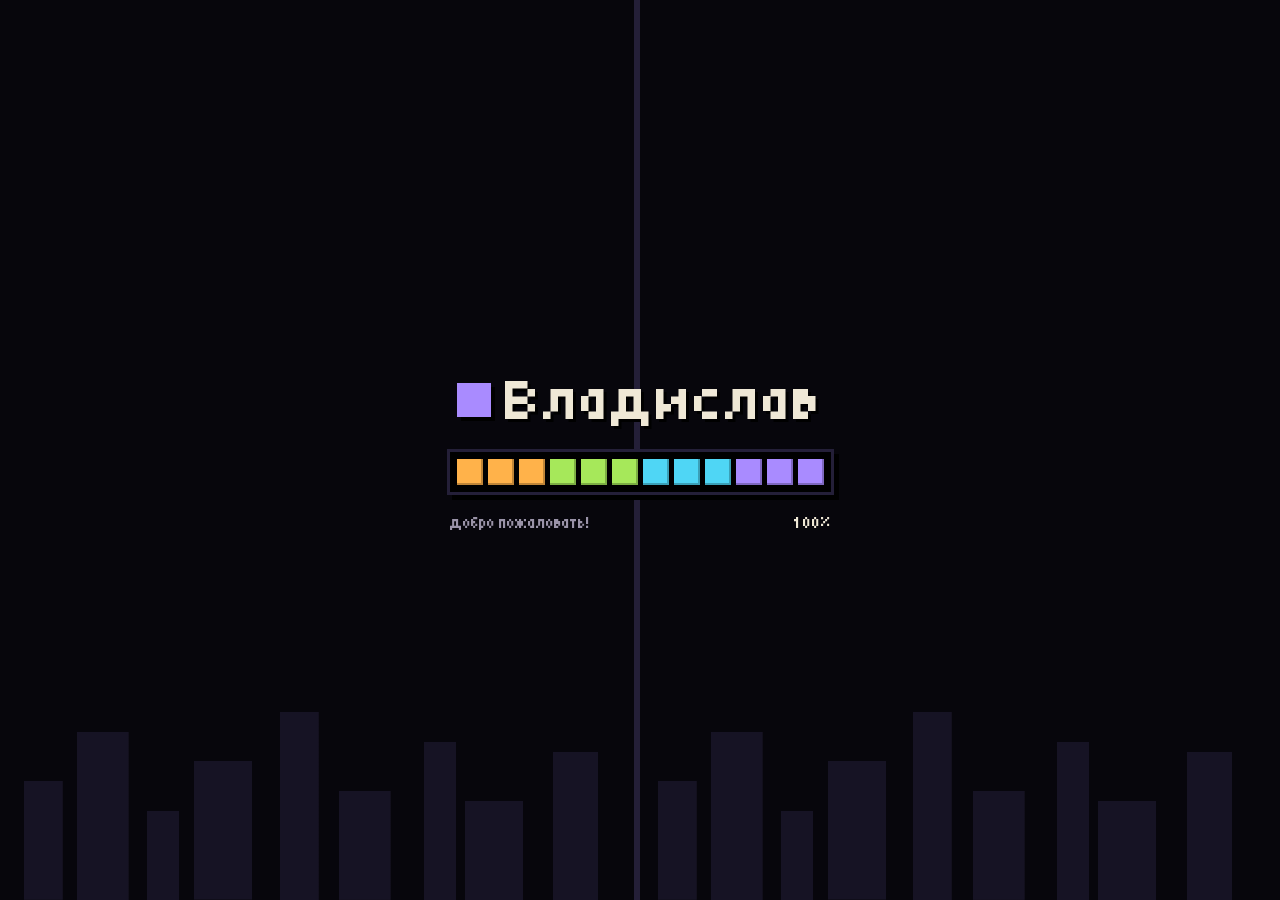
<file: index.html>
<!DOCTYPE html>
<html lang="ru" translate="no" class="notranslate">
<head>
<meta charset="UTF-8" />
<meta name="google" content="notranslate" />
<meta http-equiv="Content-Language" content="ru" />
<meta name="viewport" content="width=device-width, initial-scale=1.0, viewport-fit=cover" />
<title>Портфолио с примерами работ</title>
<meta name="theme-color" content="#0c0b0f" />
<meta property="og:type" content="website" />
<meta property="og:url" content="https://vladnaitl18-web.github.io/" />
<meta property="og:title" content="Портфолио с примерами работ" />
<meta property="og:image" content="https://vladnaitl18-web.github.io/assets/og-v2.png" />
<meta property="og:image:width" content="1200" />
<meta property="og:image:height" content="630" />
<meta name="twitter:card" content="summary_large_image" />
<meta name="twitter:title" content="Портфолио с примерами работ" />
<meta name="twitter:image" content="https://vladnaitl18-web.github.io/assets/og-v2.png" />
<script>try{if(localStorage.getItem("theme")==="day")document.documentElement.dataset.theme="day"}catch(e){}</script>
<link rel="preload" as="image" href="assets/cat/video.jpg" />
<link rel="preload" as="image" href="assets/cat/games.jpg" />
<link rel="preload" as="image" href="assets/cat/playables.jpg" />
<link rel="preload" as="image" href="assets/cat/tools.jpg" />
<link rel="preload" as="image" href="assets/cat/avatar.png" />
<link rel="preload" as="font" type="font/woff2" href="assets/fonts/tiny5-cyrillic.woff2" crossorigin />
<link rel="preload" as="font" type="font/woff2" href="assets/fonts/tiny5-latin.woff2" crossorigin />
<link rel="preload" as="font" type="font/woff2" href="assets/fonts/onest-cyrillic.woff2" crossorigin />
<style>
/* Onest cyrillic */
@font-face {
  font-family: 'Onest';
  font-style: normal;
  font-weight: 500;
  font-display: block;
  src: url(assets/fonts/onest-cyrillic.woff2) format('woff2');
  unicode-range: U+0301, U+0400-045F, U+0490-0491, U+04B0-04B1, U+2116;
}
/* Onest latin */
@font-face {
  font-family: 'Onest';
  font-style: normal;
  font-weight: 500;
  font-display: block;
  src: url(assets/fonts/onest-latin.woff2) format('woff2');
  unicode-range: U+0000-00FF, U+0131, U+0152-0153, U+02BB-02BC, U+02C6, U+02DA, U+02DC, U+0304, U+0308, U+0329, U+2000-206F, U+20AC, U+2122, U+2191, U+2193, U+2212, U+2215, U+FEFF, U+FFFD;
}
/* Onest cyrillic */
@font-face {
  font-family: 'Onest';
  font-style: normal;
  font-weight: 600;
  font-display: block;
  src: url(assets/fonts/onest-cyrillic.woff2) format('woff2');
  unicode-range: U+0301, U+0400-045F, U+0490-0491, U+04B0-04B1, U+2116;
}
/* Onest latin */
@font-face {
  font-family: 'Onest';
  font-style: normal;
  font-weight: 600;
  font-display: block;
  src: url(assets/fonts/onest-latin.woff2) format('woff2');
  unicode-range: U+0000-00FF, U+0131, U+0152-0153, U+02BB-02BC, U+02C6, U+02DA, U+02DC, U+0304, U+0308, U+0329, U+2000-206F, U+20AC, U+2122, U+2191, U+2193, U+2212, U+2215, U+FEFF, U+FFFD;
}
/* Onest cyrillic */
@font-face {
  font-family: 'Onest';
  font-style: normal;
  font-weight: 700;
  font-display: block;
  src: url(assets/fonts/onest-cyrillic.woff2) format('woff2');
  unicode-range: U+0301, U+0400-045F, U+0490-0491, U+04B0-04B1, U+2116;
}
/* Onest latin */
@font-face {
  font-family: 'Onest';
  font-style: normal;
  font-weight: 700;
  font-display: block;
  src: url(assets/fonts/onest-latin.woff2) format('woff2');
  unicode-range: U+0000-00FF, U+0131, U+0152-0153, U+02BB-02BC, U+02C6, U+02DA, U+02DC, U+0304, U+0308, U+0329, U+2000-206F, U+20AC, U+2122, U+2191, U+2193, U+2212, U+2215, U+FEFF, U+FFFD;
}
/* Onest cyrillic */
@font-face {
  font-family: 'Onest';
  font-style: normal;
  font-weight: 800;
  font-display: block;
  src: url(assets/fonts/onest-cyrillic.woff2) format('woff2');
  unicode-range: U+0301, U+0400-045F, U+0490-0491, U+04B0-04B1, U+2116;
}
/* Onest latin */
@font-face {
  font-family: 'Onest';
  font-style: normal;
  font-weight: 800;
  font-display: block;
  src: url(assets/fonts/onest-latin.woff2) format('woff2');
  unicode-range: U+0000-00FF, U+0131, U+0152-0153, U+02BB-02BC, U+02C6, U+02DA, U+02DC, U+0304, U+0308, U+0329, U+2000-206F, U+20AC, U+2122, U+2191, U+2193, U+2212, U+2215, U+FEFF, U+FFFD;
}
/* Tiny5 cyrillic */
@font-face {
  font-family: 'Tiny5';
  font-style: normal;
  font-weight: 400;
  font-display: block;
  src: url(assets/fonts/tiny5-cyrillic.woff2) format('woff2');
  unicode-range: U+0301, U+0400-045F, U+0490-0491, U+04B0-04B1, U+2116;
}
/* Tiny5 latin */
@font-face {
  font-family: 'Tiny5';
  font-style: normal;
  font-weight: 400;
  font-display: block;
  src: url(assets/fonts/tiny5-latin.woff2) format('woff2');
  unicode-range: U+0000-00FF, U+0131, U+0152-0153, U+02BB-02BC, U+02C6, U+02DA, U+02DC, U+0304, U+0308, U+0329, U+2000-206F, U+20AC, U+2122, U+2191, U+2193, U+2212, U+2215, U+FEFF, U+FFFD;
}
</style>
<link rel="stylesheet" href="styles.css?v=1792777240" />
</head>
<body>

<div class="boot" id="boot" aria-hidden="true">
  <div class="boot__half boot__half--l"></div>
  <div class="boot__half boot__half--r"></div>
  <div class="boot__in">
    <div class="boot__head"><span class="boot__logo"></span><span class="boot__name">Владислав</span></div>
    <div class="boot__cells" id="bootCells"></div>
    <div class="boot__meta"><span id="bootHint">собираю портфолио…</span><span class="boot__pct" id="bootPct">0%</span></div>
  </div>
</div>

<header class="top">
  <button class="top__name" data-go="home">Владислав</button>
  <button class="top__back" data-go="home"><span>←</span><em class="lbl">&nbsp;Все разделы</em></button>
  <div class="top__sec" id="topSec" aria-live="polite" hidden>
    <span class="top__sec-art"><img alt="" /></span>
    <b class="top__sec-t"></b><i class="top__sec-s"></i>
  </div>
  <div class="top__right">
    <button class="theme-wrap" id="themeBtn" aria-label="Дневная тема" title="День / ночь">
      <span class="theme__lbl"><b class="t-day">день</b><i>/</i><b class="t-night">ночь</b></span>
      <span class="theme"><span class="theme__knob"></span></span>
    </button>
    <a class="top__tg" href="https://t.me/cmdpt" target="_blank" rel="noopener">
    <svg viewBox="0 0 24 24" width="16" height="16" aria-hidden="true"><path d="M21.5 4.3 2.9 11.5c-.9.36-.9.86-.16 1.08l4.7 1.47 1.82 5.6c.22.6.4.83.79.83.3 0 .43-.14.6-.3l2.28-2.2 4.74 3.5c.87.48 1.5.23 1.71-.8l3.1-14.6c.32-1.27-.48-1.84-1.31-1.45Z" fill="currentColor"/></svg>
    <span class="lbl">Написать</span>
  </a>
  </div>
</header>

<main class="book" id="book">

  <section class="page is-on" id="home" data-i="0">
    <canvas class="scene" data-colors="#ffb24a,#a6f04a,#3fd6ff,#a98bff" data-seed="11" aria-hidden="true"></canvas>
    <div class="page__in intro">
      <div class="intro__text">
        <div class="npc npc--hero" style="--c: var(--c-films)">
          <div class="npc__face"><img src="assets/cat/avatar.png" alt="" /></div>
          <div class="npc__box">
            <span class="npc__name">Владислав</span>
            <h1 class="npc__hi" data-type>Привет, я Владислав!</h1>
            <p class="npc__text" data-type>Создаю видео с помощью ИИ, разрабатываю игры и playable-рекламу, автоматизирую рутину.</p>
            <div class="npc__row">
              <button class="npc__btn" data-exp aria-haspopup="dialog">Мой опыт <em>▸</em></button>
              <p class="npc__hint">Выберите раздел <em></em></p>
            </div>
          </div>
        </div>
      </div>
      <nav class="doors" aria-label="Разделы">
        <button class="door" data-go="video" style="--c: var(--c-films)"><span class="door__img"><img src="assets/cat/video.jpg" alt="" /></span><span class="door__t"><b>Видео</b><i>креативы и фильмы</i></span></button>
        <button class="door" data-go="games" style="--c: var(--c-gm)"><span class="door__img"><img src="assets/cat/games.jpg" alt="" /></span><span class="door__t"><b>Игры</b><i>Flutter · Flame</i></span></button>
        <button class="door" data-go="playables" style="--c: var(--c-pl)"><span class="door__img"><img src="assets/cat/playables.jpg" alt="" /></span><span class="door__t"><b>Playable ads</b><i>Cocos Creator</i></span></button>
        <button class="door" data-go="tools" style="--c: var(--c-tl)"><span class="door__img"><img src="assets/cat/tools.jpg" alt="" /></span><span class="door__t"><b>Автоматизация и QA</b><i>утилиты и боты</i></span></button>
      </nav>
    </div>
  </section>

  <section class="page" id="video" data-title="Видео" data-sub="креативы и фильмы с ИИ" data-art="assets/cat/video.jpg" data-no="01 / 04" data-i="1" style="--c: var(--c-films)" hidden>
    <canvas class="scene" data-colors="#ffb24a" data-seed="28" aria-hidden="true"></canvas>
    <div class="page__in">
      
      <div class="npc">
        <div class="npc__face"><img src="assets/cat/npc-cam.png" alt="" /></div>
        <div class="npc__box">
          <span class="npc__name">Кинокамера</span>
          <p class="npc__text" data-type>Мотор! Здесь рекламные креативы и фильмы, собранные с ИИ: генерация кадров, монтаж, звук и финальная проверка.</p>
          <ul class="npc__nets"><li>DaVinci Resolve</li><li>After Effects</li><li>CapCut</li><li>Veo 3.1</li><li>Nano Banana</li><li>Grok Imagine</li><li>Kling</li><li>Seedance</li><li>ffmpeg</li></ul>
          <span class="npc__more" aria-hidden="true">▼</span>
        </div>
      </div>
      <h3 class="sub" style="--c: var(--c-cr)"><span>Креативы</span><i>фрагменты рекламных роликов</i></h3>
      <div class="feat-row" style="--c: var(--c-cr)">
        <div class="grid grid--feat">
        <figure class="work work--v work--reels work--feat"><div class="media"><span class="ld ld--3" aria-hidden="true"><i></i><i></i><i></i><i></i><i></i></span><video class="loop" data-src="assets/g/cr-kisa-a.mp4" data-poster="assets/g/cr-kisa-a.jpg" muted loop playsinline preload="none"></video></div><span class="tag">Вечеринка</span></figure>
        <figure class="work work--v work--reels work--feat"><div class="media"><span class="ld ld--4" aria-hidden="true"><i></i><i></i><i></i><i></i><i></i></span><video class="loop" data-src="assets/g/cr-kisa-b.mp4" data-poster="assets/g/cr-kisa-b.jpg" muted loop playsinline preload="none"></video></div><span class="tag">Газуем!</span></figure>
        </div>
      </div>
      <div class="grid grid--cr" style="--c: var(--c-cr)">
        <figure class="work work--v"><div class="media"><span class="ld ld--5" aria-hidden="true"><i></i><i></i><i></i><i></i><i></i></span><video class="loop" data-src="assets/g/cr-ball-a.mp4" data-poster="assets/g/cr-ball-a.jpg" muted loop playsinline preload="none"></video></div><span class="tag">3D-шары</span></figure>
        <figure class="work work--v"><div class="media"><span class="ld ld--1" aria-hidden="true"><i></i><i></i><i></i><i></i><i></i></span><video class="loop" data-src="assets/g/cr-ball-b.mp4" data-poster="assets/g/cr-ball-b.jpg" muted loop playsinline preload="none"></video></div><span class="tag">3D-шары</span></figure>
        <figure class="work work--v"><div class="media"><span class="ld ld--2" aria-hidden="true"><i></i><i></i><i></i><i></i><i></i></span><video class="loop" data-src="assets/g/cr-cat-a.mp4" data-poster="assets/g/cr-cat-a.jpg" muted loop playsinline preload="none"></video></div><span class="tag">Cat Simulator</span></figure>
        <figure class="work work--v"><div class="media"><span class="ld ld--3" aria-hidden="true"><i></i><i></i><i></i><i></i><i></i></span><video class="loop" data-src="assets/g/cr-cat-b.mp4" data-poster="assets/g/cr-cat-b.jpg" muted loop playsinline preload="none"></video></div><span class="tag">Cat Simulator</span></figure>
      </div>
      <div class="screens screens--v" style="--c: var(--c-cr)">
        <figure class="screen screen--v">
          <div class="screen__frame"><span class="ld ld--5" aria-hidden="true"><i></i><i></i><i></i><i></i><i></i></span><video data-src="assets/video/ball-3d.mp4" data-poster="assets/video/ball-3d.jpg" preload="none" playsinline></video><button class="screen__play"><span>▶</span>Смотреть</button></div>
          <span class="tag">3D-шары</span>
          <figcaption>Промо-ролик для 3D-головоломки · 20 сек</figcaption>
        </figure>
        <figure class="screen screen--v">
          <div class="screen__frame"><span class="ld ld--1" aria-hidden="true"><i></i><i></i><i></i><i></i><i></i></span><video data-src="assets/video/cat-sim.mp4" data-poster="assets/video/cat-sim.jpg" preload="none" playsinline></video><button class="screen__play"><span>▶</span>Смотреть</button></div>
          <span class="tag">Cat Simulator</span>
          <figcaption>ИИ-интро и геймплей · 30 сек</figcaption>
        </figure>
      </div>
      <section class="reel" style="--c: var(--c-films)">
        <div class="screens screens--wide"><figure class="screen screen--wide screen--reel"><div class="screen__frame"><span class="ld ld--2" aria-hidden="true"><i></i><i></i><i></i><i></i><i></i></span><video data-src="assets/video/showreel.mp4" data-poster="assets/video/showreel.jpg" preload="none" playsinline></video><video class="loop screen__loop" data-src="assets/g/reel-loop.mp4" data-poster="assets/g/reel-loop.jpg" muted loop playsinline preload="none"></video><button class="screen__play"><span>▶</span>Смотреть</button></div></figure></div>
      </section>
      <article class="film" id="film-desert" style="--c: var(--c-films)"><header class="film__head"><span class="film__no">#1</span><h3 class="film__title">Пустынные рыбы</h3><ul class="film__chips"><li>документальный фильм</li><li>20 мин</li><li class="film__3d">5 сцен в 3D</li></ul></header><div class="grid grid--om">
          <figure class="work "><div class="media"><span class="ld ld--2" aria-hidden="true"><i></i><i></i><i></i><i></i><i></i></span><video class="loop" data-src="assets/g/film-fish-storm.mp4" data-poster="assets/g/film-fish-storm.jpg" muted loop playsinline preload="none"></video></div><span class="tag">Песчаная буря у ангара</span></figure>
          <figure class="work "><div class="media"><span class="ld ld--3" aria-hidden="true"><i></i><i></i><i></i><i></i><i></i></span><video class="loop" data-src="assets/g/film-fish-bass.mp4" data-poster="assets/g/film-fish-bass.jpg" muted loop playsinline preload="none"></video></div><span class="tag">Стая сибасов</span></figure>
          <figure class="work "><div class="media"><span class="ld ld--4" aria-hidden="true"><i></i><i></i><i></i><i></i><i></i></span><video class="loop" data-src="assets/g/film-fish-devil.mp4" data-poster="assets/g/film-fish-devil.jpg" muted loop playsinline preload="none"></video></div><span class="tag">Пылевой вихрь</span></figure>
          <figure class="work work--3d"><div class="media"><span class="ld ld--5" aria-hidden="true"><i></i><i></i><i></i><i></i><i></i></span><video class="loop" data-src="assets/g/i3-hangar.mp4" data-poster="assets/g/i3-hangar.jpg" muted loop playsinline preload="none"></video></div><span class="tag">Ангар-ферма изнутри</span></figure>
          <figure class="work "><div class="media"><span class="ld ld--1" aria-hidden="true"><i></i><i></i><i></i><i></i><i></i></span><video class="loop" data-src="assets/g/film-fish-farm.mp4" data-poster="assets/g/film-fish-farm.jpg" muted loop playsinline preload="none"></video></div><span class="tag">Ангары-фермы в пустыне</span></figure>
          <figure class="work "><div class="media"><span class="ld ld--2" aria-hidden="true"><i></i><i></i><i></i><i></i><i></i></span><video class="loop" data-src="assets/g/film-fish-bubbles.mp4" data-poster="assets/g/film-fish-bubbles.jpg" muted loop playsinline preload="none"></video></div><span class="tag">Пузыри над резервуарами</span></figure>
          <figure class="work work--3d"><div class="media"><span class="ld ld--3" aria-hidden="true"><i></i><i></i><i></i><i></i><i></i></span><video class="loop" data-src="assets/g/i3-filter.mp4" data-poster="assets/g/i3-filter.jpg" muted loop playsinline preload="none"></video></div><span class="tag">Очистка воды по шагам</span></figure>
          <figure class="work "><div class="media"><span class="ld ld--4" aria-hidden="true"><i></i><i></i><i></i><i></i><i></i></span><video class="loop" data-src="assets/g/film-fish-feed.mp4" data-poster="assets/g/film-fish-feed.jpg" muted loop playsinline preload="none"></video></div><span class="tag">Кормление рыб</span></figure>
          <figure class="work work--3d"><div class="media"><span class="ld ld--5" aria-hidden="true"><i></i><i></i><i></i><i></i><i></i></span><video class="loop" data-src="assets/g/i3-aquarium.mp4" data-poster="assets/g/i3-aquarium.jpg" muted loop playsinline preload="none"></video></div><span class="tag">Резервуар в разрезе</span></figure>
          <figure class="work "><div class="media"><span class="ld ld--1" aria-hidden="true"><i></i><i></i><i></i><i></i><i></i></span><video class="loop" data-src="assets/g/film-fish-cloud.mp4" data-poster="assets/g/film-fish-cloud.jpg" muted loop playsinline preload="none"></video></div><span class="tag">Бактерии растворяются в воде</span></figure>
          <figure class="work work--3d"><div class="media"><span class="ld ld--2" aria-hidden="true"><i></i><i></i><i></i><i></i><i></i></span><video class="loop" data-src="assets/g/i3-roof.mp4" data-poster="assets/g/i3-roof.jpg" muted loop playsinline preload="none"></video></div><span class="tag">Крыша над прудом</span></figure>
          <figure class="work work--3d"><div class="media"><span class="ld ld--3" aria-hidden="true"><i></i><i></i><i></i><i></i><i></i></span><video class="loop" data-src="assets/g/i3-tank.mp4" data-poster="assets/g/i3-tank.jpg" muted loop playsinline preload="none"></video></div><span class="tag">Цистерна с мальками</span></figure>
        </div></article>
      <article class="film" id="film-ocean" style="--c: var(--c-pl)"><header class="film__head"><span class="film__no">#2</span><h3 class="film__title">Секреты океанов</h3><ul class="film__chips"><li>документальный фильм</li><li>20 мин</li><li class="film__3d">4 сцены в 3D</li></ul></header><div class="grid grid--om">
          <figure class="work "><div class="media"><span class="ld ld--4" aria-hidden="true"><i></i><i></i><i></i><i></i><i></i></span><video class="loop" data-src="assets/g/film-atl-ship.mp4" data-poster="assets/g/film-atl-ship.jpg" muted loop playsinline preload="none"></video></div><span class="tag">Сухогруз в шторм</span></figure>
          <figure class="work work--3d"><div class="media"><span class="ld ld--5" aria-hidden="true"><i></i><i></i><i></i><i></i><i></i></span><video class="loop" data-src="assets/g/i3-plates.mp4" data-poster="assets/g/i3-plates.jpg" muted loop playsinline preload="none"></video></div><span class="tag">Плита уходит под плиту</span></figure>
          <figure class="work "><div class="media"><span class="ld ld--1" aria-hidden="true"><i></i><i></i><i></i><i></i><i></i></span><video class="loop" data-src="assets/g/film-atl-tsunami.mp4" data-poster="assets/g/film-atl-tsunami.jpg" muted loop playsinline preload="none"></video></div><span class="tag">Цунами у берега</span></figure>
          <figure class="work "><div class="media"><span class="ld ld--2" aria-hidden="true"><i></i><i></i><i></i><i></i><i></i></span><video class="loop" data-src="assets/g/film-atl-sub.mp4" data-poster="assets/g/film-atl-sub.jpg" muted loop playsinline preload="none"></video></div><span class="tag">Батискаф уходит на глубину</span></figure>
          <figure class="work work--3d"><div class="media"><span class="ld ld--3" aria-hidden="true"><i></i><i></i><i></i><i></i><i></i></span><video class="loop" data-src="assets/g/i3-quake.mp4" data-poster="assets/g/i3-quake.jpg" muted loop playsinline preload="none"></video></div><span class="tag">Извержение на дне</span></figure>
          <figure class="work "><div class="media"><span class="ld ld--4" aria-hidden="true"><i></i><i></i><i></i><i></i><i></i></span><video class="loop" data-src="assets/g/film-atl-sphere.mp4" data-poster="assets/g/film-atl-sphere.jpg" muted loop playsinline preload="none"></video></div><span class="tag">Сфера батискафа</span></figure>
          <figure class="work "><div class="media"><span class="ld ld--5" aria-hidden="true"><i></i><i></i><i></i><i></i><i></i></span><video class="loop" data-src="assets/g/film-atl-canyon.mp4" data-poster="assets/g/film-atl-canyon.jpg" muted loop playsinline preload="none"></video></div><span class="tag">Батискаф в каньоне</span></figure>
          <figure class="work work--3d"><div class="media"><span class="ld ld--1" aria-hidden="true"><i></i><i></i><i></i><i></i><i></i></span><video class="loop" data-src="assets/g/i3-sonar.mp4" data-poster="assets/g/i3-sonar.jpg" muted loop playsinline preload="none"></video></div><span class="tag">Сонар сканирует дно</span></figure>
          <figure class="work "><div class="media"><span class="ld ld--2" aria-hidden="true"><i></i><i></i><i></i><i></i><i></i></span><video class="loop" data-src="assets/g/film-atl-wave.mp4" data-poster="assets/g/film-atl-wave.jpg" muted loop playsinline preload="none"></video></div><span class="tag">Волна на мелководье</span></figure>
          <figure class="work "><div class="media"><span class="ld ld--3" aria-hidden="true"><i></i><i></i><i></i><i></i><i></i></span><video class="loop" data-src="assets/g/film-atl-sat.mp4" data-poster="assets/g/film-atl-sat.jpg" muted loop playsinline preload="none"></video></div><span class="tag">Спутник над Землёй</span></figure>
          <figure class="work work--3d"><div class="media"><span class="ld ld--4" aria-hidden="true"><i></i><i></i><i></i><i></i><i></i></span><video class="loop" data-src="assets/g/i3-slide.mp4" data-poster="assets/g/i3-slide.jpg" muted loop playsinline preload="none"></video></div><span class="tag">Подводный оползень</span></figure>
          <figure class="work "><div class="media"><span class="ld ld--5" aria-hidden="true"><i></i><i></i><i></i><i></i><i></i></span><video class="loop" data-src="assets/g/film-atl-dark.mp4" data-poster="assets/g/film-atl-dark.jpg" muted loop playsinline preload="none"></video></div><span class="tag">Ночной город у океана</span></figure>
        </div></article>
      <article class="film" id="film-space" style="--c: var(--c-tl)"><header class="film__head"><span class="film__no">#3</span><h3 class="film__title">Вулканы других миров</h3><ul class="film__chips"><li>документальный фильм</li><li>в работе</li><li class="film__3d">4 сцены в 3D</li></ul></header><div class="grid grid--om">
          <figure class="work "><div class="media"><span class="ld ld--1" aria-hidden="true"><i></i><i></i><i></i><i></i><i></i></span><video class="loop" data-src="assets/g/om-astro.mp4" data-poster="assets/g/om-astro.jpg" muted loop playsinline preload="none"></video></div><span class="tag">Космонавт на склоне</span></figure>
          <figure class="work "><div class="media"><span class="ld ld--2" aria-hidden="true"><i></i><i></i><i></i><i></i><i></i></span><video class="loop" data-src="assets/g/om-helmet.mp4" data-poster="assets/g/om-helmet.jpg" muted loop playsinline preload="none"></video></div><span class="tag">Отражение в шлеме</span></figure>
          <figure class="work work--3d"><div class="media"><span class="ld ld--3" aria-hidden="true"><i></i><i></i><i></i><i></i><i></i></span><video class="loop" data-src="assets/g/i3-volcano.mp4" data-poster="assets/g/i3-volcano.jpg" muted loop playsinline preload="none"></video></div><span class="tag">Вулкан в разрезе</span></figure>
          <figure class="work "><div class="media"><span class="ld ld--4" aria-hidden="true"><i></i><i></i><i></i><i></i><i></i></span><video class="loop" data-src="assets/g/om-erupt.mp4" data-poster="assets/g/om-erupt.jpg" muted loop playsinline preload="none"></video></div><span class="tag">Извержение у океана</span></figure>
          <figure class="work work--3d"><div class="media"><span class="ld ld--5" aria-hidden="true"><i></i><i></i><i></i><i></i><i></i></span><video class="loop" data-src="assets/g/om-core.mp4" data-poster="assets/g/om-core.jpg" muted loop playsinline preload="none"></video></div><span class="tag">Планета в разрезе</span></figure>
          <figure class="work "><div class="media"><span class="ld ld--1" aria-hidden="true"><i></i><i></i><i></i><i></i><i></i></span><video class="loop" data-src="assets/g/om-train.mp4" data-poster="assets/g/om-train.jpg" muted loop playsinline preload="none"></video></div><span class="tag">Поезд в лавовой трубе</span></figure>
          <figure class="work "><div class="media"><span class="ld ld--2" aria-hidden="true"><i></i><i></i><i></i><i></i><i></i></span><video class="loop" data-src="assets/g/om-planets.mp4" data-poster="assets/g/om-planets.jpg" muted loop playsinline preload="none"></video></div><span class="tag">Две планеты</span></figure>
          <figure class="work work--3d"><div class="media"><span class="ld ld--3" aria-hidden="true"><i></i><i></i><i></i><i></i><i></i></span><video class="loop" data-src="assets/g/i3-magma.mp4" data-poster="assets/g/i3-magma.jpg" muted loop playsinline preload="none"></video></div><span class="tag">Магма поднимается</span></figure>
          <figure class="work "><div class="media"><span class="ld ld--4" aria-hidden="true"><i></i><i></i><i></i><i></i><i></i></span><video class="loop" data-src="assets/g/om-climb.mp4" data-poster="assets/g/om-climb.jpg" muted loop playsinline preload="none"></video></div><span class="tag">Восхождение на рассвете</span></figure>
          <figure class="work "><div class="media"><span class="ld ld--5" aria-hidden="true"><i></i><i></i><i></i><i></i><i></i></span><video class="loop" data-src="assets/g/om-tube.mp4" data-poster="assets/g/om-tube.jpg" muted loop playsinline preload="none"></video></div><span class="tag">Лавовая труба</span></figure>
          <figure class="work work--3d"><div class="media"><span class="ld ld--1" aria-hidden="true"><i></i><i></i><i></i><i></i><i></i></span><video class="loop" data-src="assets/g/om-blast.mp4" data-poster="assets/g/om-blast.jpg" muted loop playsinline preload="none"></video></div><span class="tag">Взрыв лавы</span></figure>
          <figure class="work "><div class="media"><span class="ld ld--2" aria-hidden="true"><i></i><i></i><i></i><i></i><i></i></span><video class="loop" data-src="assets/g/om-earth.mp4" data-poster="assets/g/om-earth.jpg" muted loop playsinline preload="none"></video></div><span class="tag">Земля из космоса</span></figure>
        </div></article>
      <div class="sketch-row" style="--c: var(--c-cr)">
        <figure class="work work--sketch"><div class="media"><span class="ld ld--4" aria-hidden="true"><i></i><i></i><i></i><i></i><i></i></span><video class="loop" data-src="assets/g/cr-sketch.mp4" data-poster="assets/g/cr-sketch.jpg" muted loop playsinline preload="none"></video></div><span class="tag">Плоская Земля</span></figure>
      </div>
      <div class="pfoot"><span></span><button class="turn turn--next" data-go="games">Игры <span>→</span></button></div>
    </div>
  </section>

  <section class="page" id="games" data-title="Игры" data-sub="Flutter · Flame" data-art="assets/cat/games.jpg" data-no="02 / 04" data-i="2" style="--c: var(--c-gm)" hidden>
    <canvas class="scene" data-colors="#a6f04a" data-seed="45" aria-hidden="true"></canvas>
    <div class="page__in">
      
      <div class="npc">
        <div class="npc__face"><img src="assets/cat/npc-pig.png" alt="" /></div>
        <div class="npc__box">
          <span class="npc__name">Поросёнок</span>
          <p class="npc__text" data-type>Начинал делать приложения руками, без ИИ. Потом ИИ упростил разработку, и теперь я быстрее делаю приложения интереснее и сложнее. Здесь примеры на Flutter и Flame, а всего их больше 300.</p>
          <ul class="npc__nets"><li>Flutter</li><li>Flame</li><li>Dart</li><li>iOS</li><li>Android</li><li>Firebase</li></ul>
          <span class="npc__more" aria-hidden="true">▼</span>
        </div>
      </div>
      <div class="seg" role="tablist" aria-label="Категории">
        <button class="seg__btn is-on" role="tab" aria-selected="true" data-pane="pane-games">Игры <i>28</i></button>
        <button class="seg__btn seg__btn--pro" role="tab" aria-selected="false" data-pane="pane-pro">Подписочные <i>2</i></button>
        <span class="seg__pill" aria-hidden="true"></span>
      </div>
      <div class="panes">
        <div class="pane is-on" id="pane-games" role="tabpanel">
          <div class="grid grid--gm">
            <figure class="work work--phone"><div class="media"><span class="ld ld--2" aria-hidden="true"><i></i><i></i><i></i><i></i><i></i></span><video class="loop" data-src="assets/g/gm-living-sea.mp4" data-poster="assets/g/gm-living-sea.jpg" muted loop playsinline preload="none"></video></div><span class="tag">Подводная аркада</span></figure>
        <figure class="work work--phone"><div class="media"><span class="ld ld--3" aria-hidden="true"><i></i><i></i><i></i><i></i><i></i></span><video class="loop" data-src="assets/g/gm-nightline.mp4" data-poster="assets/g/gm-nightline.jpg" muted loop playsinline preload="none"></video></div><span class="tag">Гонки</span></figure>
        <figure class="work work--phone"><div class="media"><span class="ld ld--4" aria-hidden="true"><i></i><i></i><i></i><i></i><i></i></span><video class="loop" data-src="assets/g/gm-trufflet.mp4" data-poster="assets/g/gm-trufflet.jpg" muted loop playsinline preload="none"></video></div><span class="tag">Ферма</span></figure>
        <figure class="work work--phone"><div class="media"><span class="ld ld--5" aria-hidden="true"><i></i><i></i><i></i><i></i><i></i></span><video class="loop" data-src="assets/g/gm-frog-jump.mp4" data-poster="assets/g/gm-frog-jump.jpg" muted loop playsinline preload="none"></video></div><span class="tag">Платформер</span></figure>
        <figure class="work work--phone"><div class="media"><span class="ld ld--1" aria-hidden="true"><i></i><i></i><i></i><i></i><i></i></span><video class="loop" data-src="assets/g/gm-sky-hop.mp4" data-poster="assets/g/gm-sky-hop.jpg" muted loop playsinline preload="none"></video></div><span class="tag">Раннер</span></figure>
        <figure class="work work--phone"><div class="media"><span class="ld ld--2" aria-hidden="true"><i></i><i></i><i></i><i></i><i></i></span><video class="loop" data-src="assets/g/gm-ink-zoo.mp4" data-poster="assets/g/gm-ink-zoo.jpg" muted loop playsinline preload="none"></video></div><span class="tag">Аркада-шутер</span></figure>
        <figure class="work work--phone"><div class="media"><span class="ld ld--3" aria-hidden="true"><i></i><i></i><i></i><i></i><i></i></span><video class="loop" data-src="assets/g/gm-shapes.mp4" data-poster="assets/g/gm-shapes.jpg" muted loop playsinline preload="none"></video></div><span class="tag">Головоломка с тенями</span></figure>
        <figure class="work work--phone"><div class="media"><span class="ld ld--4" aria-hidden="true"><i></i><i></i><i></i><i></i><i></i></span><video class="loop" data-src="assets/g/gm-meadow.mp4" data-poster="assets/g/gm-meadow.jpg" muted loop playsinline preload="none"></video></div><span class="tag">Сбор на время</span></figure>
        <figure class="work work--phone"><div class="media"><span class="ld ld--5" aria-hidden="true"><i></i><i></i><i></i><i></i><i></i></span><video class="loop" data-src="assets/g/gm-slice.mp4" data-poster="assets/g/gm-slice.jpg" muted loop playsinline preload="none"></video></div><span class="tag">Три в ряд</span></figure>
        <figure class="work work--phone"><div class="media"><span class="ld ld--1" aria-hidden="true"><i></i><i></i><i></i><i></i><i></i></span><video class="loop" data-src="assets/g/gm-dig.mp4" data-poster="assets/g/gm-dig.jpg" muted loop playsinline preload="none"></video></div><span class="tag">Аркада-забег</span></figure>
        <figure class="work work--phone"><div class="media"><span class="ld ld--2" aria-hidden="true"><i></i><i></i><i></i><i></i><i></i></span><video class="loop" data-src="assets/g/gm-balloon.mp4" data-poster="assets/g/gm-balloon.jpg" muted loop playsinline preload="none"></video></div><span class="tag">Бесконечный полёт</span></figure>
        <figure class="work work--phone"><div class="media"><span class="ld ld--3" aria-hidden="true"><i></i><i></i><i></i><i></i><i></i></span><video class="loop" data-src="assets/g/gm-orbit.mp4" data-poster="assets/g/gm-orbit.jpg" muted loop playsinline preload="none"></video></div><span class="tag">Tube-раннер</span></figure>
        <figure class="work work--phone"><div class="media"><span class="ld ld--4" aria-hidden="true"><i></i><i></i><i></i><i></i><i></i></span><video class="loop" data-src="assets/g/gm-hidden-sum.mp4" data-poster="assets/g/gm-hidden-sum.jpg" muted loop playsinline preload="none"></video></div><span class="tag">Математическая головоломка</span></figure>
        <figure class="work work--phone"><div class="media"><span class="ld ld--5" aria-hidden="true"><i></i><i></i><i></i><i></i><i></i></span><video class="loop" data-src="assets/g/gm-frog.mp4" data-poster="assets/g/gm-frog.jpg" muted loop playsinline preload="none"></video></div><span class="tag">Аркада на реакцию</span></figure>
        <figure class="work work--phone"><div class="media"><span class="ld ld--1" aria-hidden="true"><i></i><i></i><i></i><i></i><i></i></span><video class="loop" data-src="assets/g/gm-shade.mp4" data-poster="assets/g/gm-shade.jpg" muted loop playsinline preload="none"></video></div><span class="tag">Головоломка на цвет</span></figure>
        <figure class="work work--phone"><div class="media"><span class="ld ld--2" aria-hidden="true"><i></i><i></i><i></i><i></i><i></i></span><video class="loop" data-src="assets/g/gm-slice-strike.mp4" data-poster="assets/g/gm-slice-strike.jpg" muted loop playsinline preload="none"></video></div><span class="tag">Слэшер</span></figure>
        <figure class="work work--phone"><div class="media"><span class="ld ld--3" aria-hidden="true"><i></i><i></i><i></i><i></i><i></i></span><video class="loop" data-src="assets/g/gm-penguin.mp4" data-poster="assets/g/gm-penguin.jpg" muted loop playsinline preload="none"></video></div><span class="tag">Рикошет</span></figure>
        <figure class="work work--phone"><div class="media"><span class="ld ld--4" aria-hidden="true"><i></i><i></i><i></i><i></i><i></i></span><video class="loop" data-src="assets/g/gm-dodge.mp4" data-poster="assets/g/gm-dodge.jpg" muted loop playsinline preload="none"></video></div><span class="tag">Уклонение</span></figure>
        <figure class="work work--phone"><div class="media"><span class="ld ld--5" aria-hidden="true"><i></i><i></i><i></i><i></i><i></i></span><video class="loop" data-src="assets/g/gm-gems.mp4" data-poster="assets/g/gm-gems.jpg" muted loop playsinline preload="none"></video></div><span class="tag">Match-3</span></figure>
        <figure class="work work--phone"><div class="media"><span class="ld ld--1" aria-hidden="true"><i></i><i></i><i></i><i></i><i></i></span><video class="loop" data-src="assets/g/gm-stack.mp4" data-poster="assets/g/gm-stack.jpg" muted loop playsinline preload="none"></video></div><span class="tag">Башня на тайминг</span></figure>
        <figure class="work work--phone"><div class="media"><span class="ld ld--2" aria-hidden="true"><i></i><i></i><i></i><i></i><i></i></span><video class="loop" data-src="assets/g/gm-ink-line.mp4" data-poster="assets/g/gm-ink-line.jpg" muted loop playsinline preload="none"></video></div><span class="tag">Рисуй линию</span></figure>
        <figure class="work work--phone"><div class="media"><span class="ld ld--3" aria-hidden="true"><i></i><i></i><i></i><i></i><i></i></span><video class="loop" data-src="assets/g/gm-aces.mp4" data-poster="assets/g/gm-aces.jpg" muted loop playsinline preload="none"></video></div><span class="tag">Вертикальный шутер</span></figure>
        <figure class="work work--phone"><div class="media"><span class="ld ld--4" aria-hidden="true"><i></i><i></i><i></i><i></i><i></i></span><video class="loop" data-src="assets/g/gm-glyph.mp4" data-poster="assets/g/gm-glyph.jpg" muted loop playsinline preload="none"></video></div><span class="tag">Руны жестами</span></figure>
        <figure class="work work--phone"><div class="media"><span class="ld ld--5" aria-hidden="true"><i></i><i></i><i></i><i></i><i></i></span><video class="loop" data-src="assets/g/gm-termite.mp4" data-poster="assets/g/gm-termite.jpg" muted loop playsinline preload="none"></video></div><span class="tag">Ловкость</span></figure>
        <figure class="work work--phone"><div class="media"><span class="ld ld--1" aria-hidden="true"><i></i><i></i><i></i><i></i><i></i></span><video class="loop" data-src="assets/g/gm-ignite.mp4" data-poster="assets/g/gm-ignite.jpg" muted loop playsinline preload="none"></video></div><span class="tag">Змейка</span></figure>
        <figure class="work work--phone"><div class="media"><span class="ld ld--2" aria-hidden="true"><i></i><i></i><i></i><i></i><i></i></span><video class="loop" data-src="assets/g/gm-sort.mp4" data-poster="assets/g/gm-sort.jpg" muted loop playsinline preload="none"></video></div><span class="tag">Сортировка</span></figure>
        <figure class="work work--phone"><div class="media"><span class="ld ld--3" aria-hidden="true"><i></i><i></i><i></i><i></i><i></i></span><video class="loop" data-src="assets/g/gm-grid.mp4" data-poster="assets/g/gm-grid.jpg" muted loop playsinline preload="none"></video></div><span class="tag">Захват территории</span></figure>
        <figure class="work work--phone"><div class="media"><span class="ld ld--4" aria-hidden="true"><i></i><i></i><i></i><i></i><i></i></span><video class="loop" data-src="assets/g/gm-deep.mp4" data-poster="assets/g/gm-deep.jpg" muted loop playsinline preload="none"></video></div><span class="tag">Соединялка</span></figure>
          </div>
        </div>
        <div class="pane" id="pane-pro" role="tabpanel" hidden>
          <p class="pane__lead">Приложения с монетизацией через подписку: онбординг, пейволл, премиум-функции. Здесь <b>два примера</b>, а таких приложений я сделал гораздо больше.</p>
          <div class="grid grid--subs">
            <div class="subcard"><figure class="work work--phone work--pro"><div class="media"><span class="ld ld--2" aria-hidden="true"><i></i><i></i><i></i><i></i><i></i></span><video class="loop" data-src="assets/g/sub-faceswap.mp4" data-poster="assets/g/sub-faceswap.jpg" muted loop playsinline preload="none"></video></div><span class="tag">Face Swap · ИИ</span></figure><div class="subcard__box"><h4>Face Swap</h4><p>Меняет лицо на фото по шаблону: ИИ генерирует результат за секунды.</p><ul><li>Шаблоны по категориям</li><li>Генерация на сервере</li><li>Галерея и история</li><li>Пейволл: неделя, месяц, год</li></ul></div></div>
        <div class="subcard"><figure class="work work--phone work--pro"><div class="media"><span class="ld ld--3" aria-hidden="true"><i></i><i></i><i></i><i></i><i></i></span><video class="loop" data-src="assets/g/sub-meditation.mp4" data-poster="assets/g/sub-meditation.jpg" muted loop playsinline preload="none"></video></div><span class="tag">ИИ-медитации</span></figure><div class="subcard__box"><h4>ИИ-медитации</h4><p>Медитация под твою цель: ИИ пишет текст сессии и озвучивает его.</p><ul><li>Цель, длительность и фон</li><li>Генерация сессии ИИ</li><li>Плеер с таймером</li><li>Поддержка подпиской</li></ul></div></div>
          </div>
        </div>
      </div>
      <div class="pfoot"><button class="turn turn--prev" data-go="video"><span>←</span> Видео</button><button class="turn turn--next" data-go="playables">Playable ads <span>→</span></button></div>
    </div>
  </section>

  <section class="page" id="playables" data-title="Playable ads" data-sub="Cocos Creator" data-art="assets/cat/playables.jpg" data-no="03 / 04" data-i="3" style="--c: var(--c-pl)" hidden>
    <canvas class="scene" data-colors="#3fd6ff" data-seed="62" aria-hidden="true"></canvas>
    <div class="page__in">
      
      <div class="npc">
        <div class="npc__face"><img src="assets/cat/owl.png" alt="" /></div>
        <div class="npc__box">
          <span class="npc__name">Сова</span>
          <p class="npc__text" data-type>Тс-с… Здесь собираются playable ads на Cocos Creator. Одна игра — сборки под все рекламные сети, и любая механика: поиск предметов, головоломки, тапы и свайпы. Жми «Поиграть» — и попробуй сам.</p>
          <ul class="npc__nets">
            <li>AppLovin</li><li>Unity Ads</li><li>Google Ads</li><li>Meta</li><li>Mintegral</li><li>Moloco</li><li>Liftoff · Vungle</li>
          </ul>
          <span class="npc__more" aria-hidden="true">▼</span>
        </div>
      </div>
      <div class="grid grid--pl">
        <figure class="work work--v work--pl"><div class="media"><span class="ld ld--5" aria-hidden="true"><i></i><i></i><i></i><i></i><i></i></span><video class="loop" data-src="assets/g/pl-owl.mp4" data-poster="assets/g/pl-owl.jpg" muted loop playsinline preload="none"></video></div><span class="tag">Find all the Owls</span><button class="plbtn" data-play="owl" data-name="Find all the Owls"><span>▶</span>Поиграть</button></figure>
        <figure class="work work--v work--pl"><div class="media"><span class="ld ld--1" aria-hidden="true"><i></i><i></i><i></i><i></i><i></i></span><video class="loop" data-src="assets/g/pl-sherlock.mp4" data-poster="assets/g/pl-sherlock.jpg" muted loop playsinline preload="none"></video></div><span class="tag">Sherlock</span><button class="plbtn" data-play="sherlock" data-name="Sherlock"><span>▶</span>Поиграть</button></figure>
      </div>
      <div class="pfoot"><button class="turn turn--prev" data-go="games"><span>←</span> Игры</button><button class="turn turn--next" data-go="tools">Автоматизация и QA <span>→</span></button></div>
    </div>
  </section>

  <section class="page" id="tools" data-title="Автоматизация и QA" data-short="Авто · QA" data-sub="конвейеры · боты · тесты" data-art="assets/cat/tools.jpg" data-no="04 / 04" data-i="4" style="--c: var(--c-tl)" hidden>
    <canvas class="scene" data-colors="#a98bff" data-seed="79" aria-hidden="true"></canvas>
    <div class="page__in">
      
      <div class="npc">
        <div class="npc__face"><img src="assets/cat/npc-robot.png" alt="" /></div>
        <div class="npc__box">
          <span class="npc__name">Робот</span>
          <p class="npc__text" data-type>Бип-буп! Здесь то, что работает вместо людей: конвейер приложений, боты и скрипты. А ещё тестирование: прежде чем выпустить, всё проверяю.</p>
          <ul class="npc__nets"><li>Electron</li><li>Python</li><li>Node.js</li><li>TypeScript</li><li>Claude</li><li>Telegram API</li></ul>
          <span class="npc__more" aria-hidden="true">▼</span>
        </div>
      </div>
      <article class="proj ">
        <div class="proj__img"><span class="ld ld--2" aria-hidden="true"><i></i><i></i><i></i><i></i><i></i></span><img loading="lazy" src="assets/tools/video-pipeline.jpg" alt="" /></div>
        <div class="proj__body">
          <span class="proj__kind">ИИ-агенты · видео</span>
          <h3>Видеоконвейер на ИИ-агентах</h3>
          <p>Агенты ведут 20-минутный документальный фильм от сценария до сдачи. Человек только принимает решения.</p>
          <ol class="proj__steps"><li>Разбивают сценарий на кадры и пишут промпты</li><li>Генерируют и скачивают кадры пачками</li><li>Режут монтаж по словам озвучки</li><li>Рисуют карты и инфографику кодом</li><li>Перед сдачей проверяют стоп-кадры, повторы, громкость и смысл кадров</li></ol>
          <ul class="proj__tech"><li>Claude Code</li><li>Veo 3.1 · Flow</li><li>Gemini</li><li>Remotion</li><li>faster-whisper</li><li>Python</li><li>ffmpeg</li></ul>
        </div>
      </article>
      <article class="proj proj--rev">
        <div class="proj__img"><span class="ld ld--3" aria-hidden="true"><i></i><i></i><i></i><i></i><i></i></span><img loading="lazy" src="assets/tools/app-pipeline.jpg" alt="" /><span class="proj__badge"><b>20</b><em>→</em><b>130</b><i>приложений · все прошли ревью сторов</i></span></div>
        <div class="proj__body">
          <span class="proj__kind">ИИ-агенты · приложения</span>
          <h3>Конвейер мобильных приложений</h3>
          <p>Из ТЗ получается готовая сборка: агенты пишут спецификацию, ассеты и код на Flutter, сами проверяют и тестируют.</p>
          <ol class="proj__steps"><li>ТЗ приходит через Telegram-бота в очередь</li><li>Генерация спецификации, ассетов и кода</li><li>Статический анализ: около 30 типов ошибок</li><li>Смоук-тест на симуляторе, скриншоты для стора</li></ol>
          <ul class="proj__tech"><li>Claude Code</li><li>Flutter</li><li>Python</li><li>Electron</li><li>Telegram API</li><li>Xcode Simulator</li></ul>
        </div>
      </article>
      <h3 class="sub"><span>Пет-проекты</span><i>делаю для себя</i></h3>
      <div class="grid grid--shots">
        <article class="proj proj--small"><div class="proj__img"><span class="ld ld--5" aria-hidden="true"><i></i><i></i><i></i><i></i><i></i></span><img loading="lazy" src="assets/tools/sparring.jpg" alt="" /></div><div class="proj__body"><span class="proj__kind">пет-проект</span><h3>Тренажёр Flutter и Compose</h3><p>Одна задача решается и на Flutter, и на Jetpack Compose. Ответ проверяет настоящий компилятор, а не модель.</p><ul class="proj__tech"><li>Tauri · Rust</li><li>React</li><li>CodeMirror</li></ul></div></article>
        <article class="proj proj--small"><div class="proj__img"><span class="ld ld--1" aria-hidden="true"><i></i><i></i><i></i><i></i><i></i></span><img loading="lazy" src="assets/tools/reader.jpg" alt="" /></div><div class="proj__body"><span class="proj__kind">пет-проект</span><h3>Читалка с ИИ-помощником</h3><p>Выделяешь фрагмент книги, и помощник объясняет его в выбранном режиме: проще, с примерами или подробно.</p><ul class="proj__tech"><li>Electron</li><li>Claude</li><li>EPUB · FB2</li></ul></div></article>
      </div>
      <h3 class="sub"><span>Ещё автоматизировал</span></h3>
      <div class="grid grid--auto">
        <article class="auto"><h4>Telegram-бот задач</h4><p>Пересылаешь сообщение с ТЗ, бот достаёт ссылки, убирает дубли и ставит в очередь на сборку.</p></article>
        <article class="auto"><h4>Агрегатор вакансий</h4><p>Вакансии с 6 сайтов в одной ленте: дубли склеены, зарплаты в рублях, свежие приходят сами.</p></article>
        <article class="auto"><h4>Подбор книг</h4><p>По теме находит книги профильных издательств с обложками и ранжирует их ИИ-агентом.</p></article>
      </div>
      <h3 class="sub" id="qa"><span>Тестирование и QA</span></h3>
      <article class="qa">
        <p>Тестировал мобильные приложения под iOS и Android, веб-сервисы и Telegram-ботов. Писал автотесты и свой анализатор, который до ревью ловит около 30 типов ошибок: краши, вёрстку, разрешения, политики сторов.</p>
        <ul class="npc__nets qa__tech"><li>Python</li><li>flutter analyze</li><li>flutter test</li><li>Xcode Simulator</li><li>Android Emulator</li><li>Chrome DevTools</li></ul>
      </article>
      <a class="cta" href="https://t.me/cmdpt" target="_blank" rel="noopener">
        <svg viewBox="0 0 24 24" width="20" height="20" aria-hidden="true"><path d="M21.5 4.3 2.9 11.5c-.9.36-.9.86-.16 1.08l4.7 1.47 1.82 5.6c.22.6.4.83.79.83.3 0 .43-.14.6-.3l2.28-2.2 4.74 3.5c.87.48 1.5.23 1.71-.8l3.1-14.6c.32-1.27-.48-1.84-1.31-1.45Z" fill="currentColor"/></svg>
        <span>Telegram <b>@cmdpt</b></span>
      </a>
      <div class="pfoot"><button class="turn turn--prev" data-go="playables"><span>←</span> Playable ads</button><span></span></div>
    </div>
  </section>

</main>


<div class="pl" id="pl" role="dialog" aria-modal="true" aria-label="Playable" hidden>
  <button class="xp__close pl__close" data-pl-close aria-label="Закрыть"><span class="xp__hint">закрыть <em>→</em></span><span class="xp__x">×</span></button>
  <div class="pl__phone">
    <span class="pl__name" id="plName"></span>
    <div class="pl__screen"><span class="ld ld--3 pl__ld" aria-hidden="true"><i></i><i></i><i></i><i></i><i></i></span><iframe id="plFrame" title="Playable" allow="autoplay" sandbox="allow-scripts allow-same-origin"></iframe></div>
    <span class="pl__toast" id="plToast">в рекламе здесь открывается стор</span>
  </div>
</div>
<div class="xp" id="xp" role="dialog" aria-modal="true" aria-labelledby="xpTitle" hidden>
  <div class="xp__box">
    <button class="xp__close" data-xp-close aria-label="Закрыть"><span class="xp__hint">закрыть <em>→</em></span><span class="xp__x">×</span></button>
    <span class="xp__name">Владислав</span>
    <h2 class="xp__title" id="xpTitle">Мой опыт</h2>
    <div class="xp__chart" id="xpChart"></div>
    <ul class="xp__legend" id="xpLegend"></ul>
  </div>
</div>

<script src="scene.js?v=1792777240"></script>
<script src="script.js?v=1792777240"></script>
</body>
</html>
</file>
<file: styles.css>
:root {
  --bg: #07060c;
  --ink: #efe8d6;
  --mute: #9a93a8;
  --plate: #0d0b16;
  --edge: #241f38;
  --ink2: #d6cfbf;
  --panel: #0b0a16f2;
  --bar: #07060cf0;
  --k: #000;
  --ts: #000;
  --scrim: rgba(4, 3, 7, .82);
  --c-films: #ffb24a;
  --c-cr: #ff6fa8;
  --c-pl: #4fd6f5;
  --c-gm: #a6e85a;
  --c-tl: #a98bff;
  --c-qa: #ffd34d;
  --tag: #d48a1e;
  --tag-2: #b86f0e;
  --c: var(--c-films);
  --gut: 16px;
  --gap: 14px;
  --max: 1240px;
  --top: calc(58px + env(safe-area-inset-top));
  --bookh: calc(100svh - var(--top));
  --px: 4px;
  --pix: "Tiny5", "Onest", system-ui, sans-serif;
  --ease: cubic-bezier(.2, .8, .2, 1);
  --spring: cubic-bezier(.2, .9, .25, 1.15);
  color-scheme: dark;
}
@media (min-width: 700px) { :root { --gut: 24px; --gap: 16px; } }
@media (min-width: 1100px) { :root { --gut: 32px; --gap: 18px; } }

*, *::before, *::after { box-sizing: border-box; }
html, body { height: 100%; }
html { -webkit-text-size-adjust: 100%; }
body {
  font-synthesis: none;
  margin: 0; overflow: hidden; background: var(--bg); color: var(--ink);
  font: 500 16px/1.45 "Onest", system-ui, -apple-system, sans-serif;
  -webkit-font-smoothing: antialiased;
}
img, video { display: block; max-width: 100%; }
a { color: inherit; text-decoration: none; }
button { font: inherit; color: inherit; border: 0; background: none; padding: 0; cursor: pointer; -webkit-tap-highlight-color: transparent; }
figure { margin: 0; }
:focus-visible { outline: 3px solid var(--c); outline-offset: 3px; }

/* notched pixel corners */
.notch { clip-path: polygon(0 var(--n), var(--n) var(--n), var(--n) 0, calc(100% - var(--n)) 0, calc(100% - var(--n)) var(--n), 100% var(--n), 100% calc(100% - var(--n)), calc(100% - var(--n)) calc(100% - var(--n)), calc(100% - var(--n)) 100%, var(--n) 100%, var(--n) calc(100% - var(--n)), 0 calc(100% - var(--n))); }

/* pixel button */
.pbtn, .back, .turn, .top__tg, .cta, .top__back {
  --c2: color-mix(in srgb, var(--c) 55%, var(--k));
  position: relative; display: inline-flex; align-items: center; gap: 10px;
  height: 42px; padding: 0 16px;
  font: 400 16px/1 var(--pix); letter-spacing: .02em; color: #0b0912;
  background: var(--c);
  box-shadow: inset -4px -4px 0 var(--c2), inset 4px 4px 0 color-mix(in srgb, var(--c) 60%, #fff), 0 4px 0 var(--k);
  clip-path: polygon(0 4px, 4px 4px, 4px 0, calc(100% - 4px) 0, calc(100% - 4px) 4px, 100% 4px, 100% calc(100% - 4px), calc(100% - 4px) calc(100% - 4px), calc(100% - 4px) 100%, 4px 100%, 4px calc(100% - 4px), 0 calc(100% - 4px));
  transition: transform .12s var(--ease), filter .15s;
}
.pbtn:hover, .back:hover, .turn:hover, .top__tg:hover, .cta:hover, .top__back:hover { filter: brightness(1.08); }
.pbtn:active, .back:active, .turn:active, .top__tg:active, .cta:active, .top__back:active { transform: translateY(4px); box-shadow: inset -4px -4px 0 var(--c2), inset 4px 4px 0 color-mix(in srgb, var(--c) 60%, #fff); }

/* header */
.top {
  position: fixed; inset: 0 0 auto; z-index: 30; height: var(--top);
  display: flex; align-items: center; justify-content: space-between; gap: 12px;
  padding: env(safe-area-inset-top) var(--gut) 0;
  background: var(--bar);
  border-bottom: 4px solid var(--k);
  box-shadow: 0 4px 0 #15122440;
}
.top__name { font: 400 22px/1 var(--pix); letter-spacing: .02em; color: var(--ink); }
.top__name::before {
  content: ""; display: inline-block; width: 14px; height: 14px; margin-right: 10px; vertical-align: -1px;
  background: var(--c-tl); box-shadow: 3px 3px 0 var(--k);
  animation: logoFill 8s steps(1) infinite, logoBox 8s infinite;
}
.top__tg { --c: var(--ink); height: 38px; font-size: 15px; color: var(--bg); }

/* section plate in the top bar */
.top { display: grid; grid-template-columns: 1fr auto 1fr; }
.top__name, .top__back { grid-column: 1; grid-row: 1; justify-self: start; }
.top__sec { grid-column: 2; grid-row: 1; }
.top__tg { justify-self: end; }
.top__sec {
  position: relative; display: flex; align-items: center; gap: 12px; justify-self: center;
  height: 42px; min-width: min(420px, 44vw); padding: 0 16px; overflow: hidden; isolation: isolate;
  background: var(--k); border: 3px solid var(--k); outline: 3px solid var(--c); outline-offset: -6px; box-shadow: 4px 4px 0 var(--k);
  animation: plate .45s var(--ease) both;
}
.top__sec[hidden] { display: none; }
@keyframes plate { from { opacity: 0; transform: translateY(-10px); } }
.top__sec-art { position: absolute; inset: 0; z-index: -1; }
.top__sec-art img { width: 100%; height: 100%; object-fit: cover; object-position: 60% 40%; image-rendering: pixelated; animation: drift 18s ease-in-out infinite alternate; }
@keyframes drift { to { transform: scale(1.12) translateX(-3%); } }
.top__sec::after { content: ""; position: absolute; inset: 0; z-index: -1; background: linear-gradient(90deg, var(--panel), #07060c99 60%, #07060c40); }
.top__sec-t { font: 400 22px/1 var(--pix); font-weight: 400; color: var(--c); text-shadow: 2px 2px 0 var(--ts); white-space: nowrap; }
.top__sec-s { font: 400 13px/1 var(--pix); font-style: normal; color: var(--ink); text-shadow: 1px 1px 0 var(--ts); white-space: nowrap; overflow: hidden; text-overflow: ellipsis; }
@media (max-width: 760px) {
  .top { grid-template-columns: minmax(0, 1fr) auto; }
  body.in-section .top__name { display: none; }
  .top__sec { justify-self: stretch; min-width: 0; margin-right: 12px; grid-column: 1; grid-row: 1; }
  .top__sec-s { display: none; }
  .top__right { grid-column: 2; grid-row: 1; }
}

/* book */
.book { position: fixed; inset: var(--top) 0 0; perspective: 1800px; perspective-origin: 0% 40%; overflow: hidden; background: var(--k); }
.page {
  position: absolute; inset: 0; overflow-y: auto; overflow-x: hidden; overscroll-behavior: contain;
  -webkit-overflow-scrolling: touch; background: var(--bg);
  transform-origin: 0% 50%;
  contain: paint;
}
.page[hidden] { display: none; }
.page.flipping { will-change: transform; backface-visibility: hidden; -webkit-backface-visibility: hidden; }
.is-flipping .work:hover, .is-flipping .door:hover { transform: none; }
.scene { position: sticky; top: 0; display: block; width: 100%; height: 100%; image-rendering: pixelated; z-index: 0; }
.page__in { position: relative; z-index: 1; margin-top: calc(-1 * var(--bookh)); min-height: var(--bookh); max-width: var(--max); margin-left: auto; margin-right: auto; padding: 14px var(--gut) calc(28px + env(safe-area-inset-bottom)); }
.shade { position: absolute; inset: 0; z-index: 50; pointer-events: none; }

/* home */
.intro { display: grid; align-content: center; gap: 28px; }
#home .page__in { max-width: 1520px; }
@media (min-width: 1000px) { .intro { grid-template-columns: minmax(0, .62fr) minmax(0, 1.38fr); align-items: center; gap: 44px; } .hello { font-size: clamp(38px, 3.7vw, 64px); } .hello span { white-space: nowrap; } }
.hello { margin: 0; font: 400 clamp(44px, 11vw, 96px)/.95 var(--pix); letter-spacing: .01em; text-shadow: 4px 4px 0 var(--ts); }
.hello span { display: block; }
.hello span + span { color: var(--c-films); }
.intro__lead { max-width: 520px; margin: 18px 0 0; font-size: clamp(17px, 1.8vw, 20px); line-height: 1.5; color: var(--ink2); }
.intro__kicker { display: inline-flex; align-items: center; gap: 10px; margin: 26px 0 0; font: 400 15px/1 var(--pix); letter-spacing: .08em; color: var(--mute); }
.intro__kicker::before { content: ""; width: 8px; height: 8px; background: var(--c-films); animation: blink 1s steps(1) infinite; }
@keyframes blink { 50% { opacity: 0; } }
.doors { display: grid; gap: 14px; grid-template-columns: repeat(2, minmax(0, 1fr)); }
@media (min-width: 700px) { .doors { gap: 20px; } }
.door {
  --n: 8px;
  position: relative; display: block; text-align: left; isolation: isolate;
  aspect-ratio: 1 / 1; background: var(--k); padding: 6px;
  transition: transform .35s var(--spring);
}
.door::before { content: ""; position: absolute; inset: 0; z-index: -1; background: var(--c); clip-path: inherit; }
.door, .door::before, .door .door__img { clip-path: polygon(0 8px, 8px 8px, 8px 0, calc(100% - 8px) 0, calc(100% - 8px) 8px, 100% 8px, 100% calc(100% - 8px), calc(100% - 8px) calc(100% - 8px), calc(100% - 8px) 100%, 8px 100%, 8px calc(100% - 8px), 0 calc(100% - 8px)); }
.door::before { inset: 0; background: linear-gradient(var(--c), color-mix(in srgb, var(--c) 45%, var(--k))); }
.door__img { position: absolute; inset: 4px; overflow: hidden; background: var(--k); }
.door__img img { width: 100%; height: 100%; object-fit: cover; image-rendering: pixelated; transition: transform .9s var(--ease); }
.door__t {
  position: absolute; left: 4px; right: 4px; bottom: 4px; z-index: 2;
  display: flex; align-items: baseline; justify-content: space-between; gap: 8px;
  padding: 10px 12px 9px; background: var(--panel); border-top: 4px solid var(--c);
}
.door__t b { font: 400 clamp(19px, 2.2vw, 30px)/1 var(--pix); letter-spacing: .01em; }
.door__t i { display: none; }
@media (max-width: 520px) { .door__t { padding: 8px 10px 7px; } }
.door:hover { transform: translateY(-6px); }
.door:hover .door__img img { transform: scale(1.06); }
.door:active { transform: translateY(2px); }
@media (min-width: 1000px) {
  .door { aspect-ratio: 4 / 3; }
  .doors { width: min(100%, calc((var(--bookh) - 130px) / .75)); justify-self: end; }
}

/* page header / footer */
.phead { display: flex; align-items: center; justify-content: space-between; gap: 12px; margin-bottom: 4px; }
.back span, .turn span { display: inline-block; font-family: var(--pix); }
.phead__no { font: 400 15px/1 var(--pix); letter-spacing: .06em; color: var(--mute); }
.ptitle { display: flex; align-items: baseline; flex-wrap: wrap; gap: 4px 16px; margin: 14px 0 18px; }
.ptitle__mark { display: none; }
.ptitle h2 { margin: 0; font: 400 clamp(40px, 7vw, 76px)/1 var(--pix); letter-spacing: .01em; color: var(--c); text-shadow: 4px 4px 0 var(--ts); }
.ptitle__sub { font: 400 16px/1.2 var(--pix); color: var(--ink); }
@media (max-width: 560px) { .ptitle__sub { flex-basis: 100%; } }
.pfoot { display: flex; justify-content: space-between; gap: 12px; margin-top: 30px; }

.sub { display: flex; align-items: baseline; flex-wrap: wrap; gap: 4px 14px; margin: 28px 0 10px; }
.ptitle + .sub { margin-top: 0; }
.sub span { display: inline-flex; align-items: center; gap: 12px; font: 400 clamp(24px, 3vw, 34px)/1 var(--pix); text-shadow: 3px 3px 0 var(--ts); }
.sub span::before { content: ""; width: 12px; height: 12px; background: var(--c); box-shadow: 4px 4px 0 var(--k); }
.sub i { font-style: normal; font: 400 15px/1.2 var(--pix); color: var(--ink); padding: 5px 9px; background: var(--panel); box-shadow: inset 0 0 0 2px color-mix(in srgb, var(--c) 55%, transparent), 3px 3px 0 var(--k); }
@media (max-width: 560px) { .sub i { flex-basis: 100%; margin-bottom: 6px; } }
.sub__down { display: inline-block; font-style: normal; color: var(--c); animation: hop 1.2s steps(2) infinite; }

/* npc dialog */
.npc { display: flex; align-items: flex-end; gap: 14px; max-width: 880px; margin: 0 0 18px; }
.npc__face {
  flex: none; width: 96px; height: 96px; padding: 4px; background: var(--k);
  box-shadow: 0 0 0 4px var(--c), 6px 6px 0 4px var(--k);
  animation: bob 1.6s steps(2) infinite;
}
.npc__face img { width: 100%; height: 100%; object-fit: cover; image-rendering: pixelated; }
@keyframes bob { 50% { transform: translateY(-4px); } }
.npc__box {
  position: relative; flex: 1; min-width: 0;
  padding: 22px 20px 18px; background: var(--panel);
  border: 4px solid var(--k); outline: 4px solid var(--c); outline-offset: -8px;
  box-shadow: 6px 6px 0 var(--k);
}
.npc__box::before { content: ""; position: absolute; left: -16px; bottom: 18px; width: 12px; height: 12px; background: var(--c); box-shadow: -4px 4px 0 var(--k); clip-path: polygon(100% 0, 0 50%, 100% 100%); }
.npc__name { position: absolute; top: -16px; left: 16px; padding: 4px 10px; font: 400 15px/1 var(--pix); color: #0b0912; background: var(--c); box-shadow: 4px 4px 0 var(--k); }
.npc__text { margin: 0; min-height: 4.4em; font: 400 clamp(16px, 1.7vw, 19px)/1.45 var(--pix); color: var(--ink); }
.npc__text.typing::after { content: "_"; animation: blink .6s steps(1) infinite; }
.npc__nets { display: flex; flex-wrap: wrap; gap: 8px; margin: 14px 0 0; padding: 0; list-style: none; }
.npc__nets li { padding: 6px 9px; font: 400 14px/1 var(--pix); color: var(--c); background: var(--k); box-shadow: inset 0 0 0 2px color-mix(in srgb, var(--c) 45%, var(--k)); opacity: 0; transform: translateY(4px); transition: opacity .3s var(--ease), transform .3s var(--ease); }
.npc.done .npc__nets li { opacity: 1; transform: none; transition-delay: calc(var(--i) * 60ms); }
.npc__more { position: absolute; right: 14px; bottom: 8px; font: 400 14px/1 var(--pix); color: var(--c); opacity: 0; }
.npc.done .npc__more { opacity: 1; animation: blink 1s steps(1) infinite; }
.npc__text.typing::after, .npc__hi.typing::after { content: "_"; animation: blink .6s steps(1) infinite; }
.npc--hero { margin: 0; align-items: flex-start; flex-direction: column; gap: 22px; }
.npc--hero .npc__face { width: 112px; height: 112px; }
.npc--hero .npc__box { width: 100%; padding: 26px 22px 20px; }
.npc--hero .npc__box::before { left: 34px; top: -16px; bottom: auto; clip-path: polygon(0 100%, 50% 0, 100% 100%); box-shadow: none; }
.npc__hi { margin: 0 0 12px; min-height: 1em; font: 400 clamp(30px, 3.6vw, 52px)/1 var(--pix); color: var(--c); text-shadow: 3px 3px 0 var(--ts); }
.npc--hero .npc__text { min-height: 3em; font-size: clamp(17px, 1.6vw, 21px); }
.npc__row { display: flex; align-items: center; flex-wrap: wrap; gap: 12px 18px; margin-top: 16px; opacity: 0; transition: opacity .4s; }
.npc.done .npc__row { opacity: 1; }
.npc__btn {
  --c2: color-mix(in srgb, var(--c) 55%, var(--k));
  height: 38px; padding: 0 14px; font: 400 15px/1 var(--pix); color: #0b0912; background: var(--c);
  box-shadow: inset -3px -3px 0 var(--c2), inset 3px 3px 0 color-mix(in srgb, var(--c) 60%, #fff), 0 4px 0 var(--k);
  transition: transform .12s var(--ease), filter .15s;
}
.npc__btn:hover { filter: brightness(1.08); }
.npc__btn:active { transform: translateY(4px); box-shadow: inset -3px -3px 0 var(--c2); }
.npc__exp { display: grid; gap: 10px; margin: 2px 0 0; padding: 0; list-style: none; }
.npc__exp li { position: relative; padding-left: 20px; font: 400 clamp(15px, 1.35vw, 17px)/1.4 var(--pix); color: var(--ink); opacity: 0; }
.npc__exp li.shown { opacity: 1; }
.npc__exp li::before { content: ""; position: absolute; left: 0; top: .42em; width: 9px; height: 9px; background: var(--c); box-shadow: 3px 3px 0 var(--k); }
.npc__exp span.typing::after { content: "_"; animation: blink .6s steps(1) infinite; }
.npc__hint { display: flex; align-items: center; gap: 10px; margin: 0; font: 400 15px/1 var(--pix); color: var(--mute); }
.npc__hint em { width: 0; height: 0; border: 7px solid transparent; border-left-color: var(--c); animation: nudge 1s steps(2) infinite; }
@keyframes nudge { 50% { transform: translateX(4px); } }
@media (max-width: 999px) {
  .npc.npc--hero { flex-direction: row; align-items: flex-start; gap: 16px; }
  .npc.npc--hero .npc__face { width: 64px; height: 64px; }
  .npc.npc--hero .npc__box { padding: 22px 16px 16px; }
  .npc.npc--hero .npc__box::before { left: -16px; top: 18px; clip-path: polygon(100% 0, 0 50%, 100% 100%); }
  .npc__hi { font-size: clamp(24px, 7vw, 40px); margin-bottom: 8px; }
  .npc.npc--hero .npc__text { min-height: 4.2em; font-size: 16px; }
  .npc__row { margin-top: 10px; }
}
@media (max-width: 560px) {
  .npc.npc--hero { flex-direction: row; align-items: flex-start; gap: 14px; }
  .npc.npc--hero .npc__face { width: 56px; height: 56px; }
  .npc.npc--hero .npc__box { width: auto; }
}
@media (max-width: 999px) { .npc__hint em { border-left-color: transparent; border-top-color: var(--c); margin-top: 6px; } @keyframes nudge { 50% { transform: translateY(3px); } } }
@media (max-width: 560px) {
  .npc { flex-direction: column; align-items: flex-start; gap: 18px; }
  .npc__face { width: 72px; height: 72px; }
  .npc__box { width: 100%; }
  .npc__box::before { left: 24px; top: -16px; bottom: auto; clip-path: polygon(0 100%, 50% 0, 100% 100%); box-shadow: none; }
}

/* section npcs sit on the right */
.page:not(#home) .npc { flex-direction: row-reverse; margin-left: auto; }
.page:not(#home) .npc__box::before { left: auto; right: -16px; clip-path: polygon(0 0, 100% 50%, 0 100%); box-shadow: 4px 4px 0 var(--k); }
.page:not(#home) .npc__name { left: auto; right: 16px; }
.page:not(#home) .npc__more { right: auto; left: 14px; }
@media (max-width: 560px) {
  .page:not(#home) .npc { flex-direction: column; align-items: flex-end; }
  .page:not(#home) .npc__box::before { right: 24px; top: -16px; bottom: auto; clip-path: polygon(0 100%, 50% 0, 100% 100%); box-shadow: none; }
}

/* top bar back button */
.top__back { --c: var(--ink); color: var(--bg); justify-self: start; display: none; height: 38px; font-size: 15px; }
body.in-section .top__back { display: inline-flex; }
.top__back .lbl { font-style: normal; }
body.in-section .top__name { display: none; }
.top__back span { display: inline-block; transition: transform .2s var(--spring); }
.top__back:hover span { transform: translateX(-3px); }
@media (max-width: 760px) {
  .top { grid-template-columns: auto minmax(0, 1fr) auto; }
  .top__back { grid-column: 1; grid-row: 1; padding: 0 12px; }
  .top__back .lbl { display: none; }

  body.in-section .top__sec { grid-column: 2; margin: 0 10px; }
  .top__sec-t { font-size: 17px; overflow: hidden; text-overflow: ellipsis; min-width: 0; }
  .top__sec { padding: 0 10px; }
  .top__right { grid-column: 3; gap: 8px; }
  .top__tg { padding: 0 12px; }
  body.in-section .top__tg .lbl { display: none; }
}

/* subscription apps */
.sub--pro span::before { background: #ffd34d; box-shadow: 4px 4px 0 var(--k), 0 0 12px #ffd34d; }
.grid--subs { grid-template-columns: repeat(2, minmax(0, 1fr)); max-width: 560px; margin: 0 auto; padding-bottom: 8px; }
.work--pro .media { box-shadow: 0 0 0 3px #ffd34d, 0 0 0 6px var(--k), 8px 8px 0 6px var(--k), 0 0 40px -6px #ffd34d88; }
.work--pro:hover .media { box-shadow: 0 0 0 3px #fff2b8, 0 0 0 6px var(--k), 8px 8px 0 6px var(--k), 0 0 50px -4px #ffd34dcc; }
.work--pro .media::after {
  content: "PRO"; position: absolute; top: 10px; right: 10px; z-index: 3;
  padding: 5px 8px 4px; font: 400 14px/1 var(--pix); color: #1a1205; background: #ffd34d;
  box-shadow: inset -3px -3px 0 #c99a16, 3px 3px 0 var(--k);
}
.grid--subs > .work .tag { --tag: #ffd34d; --tag-2: #e0b02a; }

/* games / subscription switcher */
.seg { position: relative; display: flex; width: fit-content; gap: 0; margin: 4px auto 18px; padding: 5px; background: var(--k); box-shadow: 0 0 0 3px var(--edge), 5px 5px 0 3px var(--k); }
.seg__btn { position: relative; z-index: 1; display: inline-flex; align-items: center; gap: 8px; height: 40px; padding: 0 18px; font: 400 17px/1 var(--pix); color: var(--mute); transition: color .3s; }
.seg__btn i { font-style: normal; font-size: 13px; padding: 3px 6px; background: #ffffff14; transition: background .3s, color .3s; }
.seg__btn.is-on { color: #0b0912; }
.seg__btn.is-on i { background: #00000026; }
.seg__btn--pro.is-on ~ .seg__pill { background: #ffd34d; box-shadow: inset -3px -3px 0 #c99a16; }
.seg__btn:not(.is-on):hover { color: var(--ink); }
.seg__pill { position: absolute; z-index: 0; top: 5px; left: 0; height: 40px; width: 0; background: var(--c); box-shadow: inset -3px -3px 0 color-mix(in srgb, var(--c) 55%, var(--k)); transition: transform .45s var(--spring), width .45s var(--spring), background .3s; }
.panes { position: relative; }
.pane[hidden] { display: none; }
.pane.in-l { animation: paneInL .45s var(--ease) both; }
.pane.in-r { animation: paneInR .45s var(--ease) both; }
.pane.out-l { animation: paneOutL .22s ease-in both; }
.pane.out-r { animation: paneOutR .22s ease-in both; }
@keyframes paneInR { from { opacity: 0; transform: translateX(40px); } }
@keyframes paneInL { from { opacity: 0; transform: translateX(-40px); } }
@keyframes paneOutL { to { opacity: 0; transform: translateX(-40px); } }
@keyframes paneOutR { to { opacity: 0; transform: translateX(40px); } }
.pane__lead { max-width: 640px; margin: 0 auto 26px; text-align: center; font-size: 16px; line-height: 1.5; color: var(--ink2); }

/* automation projects with pictures */
.proj {
  display: grid; grid-template-columns: minmax(0, 1.1fr) minmax(0, 1fr); gap: 0; margin: 0 0 22px;
  background: var(--panel); border: 4px solid var(--k); outline: 3px solid var(--c); outline-offset: -9px; box-shadow: 8px 8px 0 var(--k);
  transition: transform .35s var(--spring);
}
.proj:hover { transform: translateY(-4px); }
.proj--rev { grid-template-columns: minmax(0, 1fr) minmax(0, 1.1fr); }
.proj--rev .proj__img { order: 2; }
.proj__img { position: relative; overflow: hidden; min-height: 240px; margin: 9px; background: var(--k); }
.proj__img img { position: absolute; inset: 0; width: 100%; height: 100%; object-fit: cover; object-position: top center; transition: transform 1.2s var(--ease); }
.proj:hover .proj__img img { transform: scale(1.05); }
.proj__body { padding: 26px 26px 24px; }
.proj__kind { display: inline-block; margin-bottom: 10px; padding: 4px 8px; font: 400 13px/1 var(--pix); color: #0b0912; background: var(--c); }
.proj h3 { margin: 0 0 10px; font: 400 clamp(22px, 2.4vw, 30px)/1.1 var(--pix); color: var(--ink); }
.proj p { margin: 0; font-size: 16px; line-height: 1.55; color: var(--ink2); }
.proj__steps { display: grid; gap: 7px; margin: 14px 0 0; padding: 0; list-style: none; counter-reset: st; }
.proj__steps li { position: relative; padding-left: 34px; font-size: 15px; line-height: 1.4; color: var(--ink); counter-increment: st; }
.proj__steps li::before { content: counter(st); position: absolute; left: 0; top: -1px; width: 22px; height: 22px; display: grid; place-items: center; font: 400 13px/1 var(--pix); color: #0b0912; background: var(--c); box-shadow: 2px 2px 0 var(--k); }
.proj__tech { display: flex; flex-wrap: wrap; gap: 6px; margin: 16px 0 0; padding: 0; list-style: none; }
.proj__tech li { padding: 5px 8px; font: 400 13px/1 var(--pix); color: var(--c); background: var(--k); box-shadow: inset 0 0 0 2px color-mix(in srgb, var(--c) 45%, var(--k)); }
.proj__badge {
  position: absolute; left: 14px; bottom: 14px; z-index: 2; display: flex; align-items: baseline; flex-wrap: wrap; gap: 4px 10px; max-width: calc(100% - 28px);
  padding: 10px 14px; background: var(--panel); border: 3px solid var(--k); outline: 3px solid var(--c); outline-offset: -6px; box-shadow: 5px 5px 0 var(--k);
}
.proj__badge b { font: 400 clamp(36px, 4vw, 52px)/1 var(--pix); color: var(--c); text-shadow: 3px 3px 0 var(--ts); }
.proj__badge b:first-child { color: var(--mute); }
.proj__badge em { font: 400 26px/1 var(--pix); font-style: normal; color: var(--c); animation: nudge 1s steps(2) infinite; }
.proj__badge i { flex-basis: 100%; font: 400 13px/1.2 var(--pix); font-style: normal; color: var(--ink); }
.grid--shots .proj { margin: 0; grid-template-columns: minmax(0, 1fr); }
.grid--shots .proj__img { min-height: 0; aspect-ratio: 16 / 9; }
.grid--shots .proj__body { padding: 8px 22px 22px; }
@media (max-width: 760px) {
  .proj, .proj--rev { grid-template-columns: minmax(0, 1fr); }
  .proj--rev .proj__img { order: 0; }
  .proj__img { min-height: 0; aspect-ratio: 16 / 10; }
  .proj__body { padding: 8px 18px 20px; }
}

.grid--auto { grid-template-columns: repeat(3, minmax(0, 1fr)); row-gap: var(--gap); padding-top: 4px; justify-content: center; }
@media (max-width: 900px) { .grid--auto { grid-template-columns: minmax(0, 1fr); } }
.auto {
  position: relative; padding: 18px 18px 16px 22px; background: var(--panel);
  border: 4px solid var(--k); outline: 2px solid color-mix(in srgb, var(--c) 55%, var(--k)); outline-offset: -7px; box-shadow: 6px 6px 0 var(--k);
  transition: transform .3s var(--spring), outline-color .2s;
}
.auto::before { content: ""; position: absolute; left: 10px; top: 18px; bottom: 18px; width: 4px; background: var(--c); }
.auto:hover { transform: translateY(-4px); outline-color: var(--c); }
.auto h4 { margin: 0 0 6px; font: 400 19px/1.1 var(--pix); color: var(--c); }
.auto p { margin: 0; font-size: 15px; line-height: 1.5; color: var(--ink2); }

.qa { padding: 20px 22px; background: var(--panel); border: 4px solid var(--k); outline: 2px dashed var(--c); outline-offset: -8px; box-shadow: 6px 6px 0 var(--k); max-width: 920px; }
.qa p { margin: 0; font-size: 16px; line-height: 1.55; color: var(--ink2); }
.qa__tech li { opacity: 1 !important; transform: none !important; }

/* grids */
.grid { display: grid; column-gap: var(--gap); row-gap: calc(var(--gap) + 12px); padding-top: 14px; }
.grid--films { grid-template-columns: minmax(0, 1fr); }
@media (min-width: 640px) { .grid--films { grid-template-columns: repeat(2, minmax(0, 1fr)); } }
.grid--cr { grid-template-columns: repeat(2, minmax(0, 1fr)); }
@media (min-width: 560px) { .grid--cr { grid-template-columns: repeat(4, minmax(0, 1fr)); } }
@media (min-width: 1100px) { .grid--cr { max-width: 1060px; margin: 0 auto; } }
.sketch-row { max-width: 760px; margin: 0 auto; padding-top: 40px; }
.grid--pl { grid-template-columns: repeat(3, minmax(0, 1fr)); max-width: 960px; margin: 0 auto; }
@media (min-width: 1100px) { .grid--pl { max-width: 960px; margin: 0 auto; } }
@media (max-width: 519px) {
  .grid--pl { display: flex; gap: 16px; overflow-x: auto; scroll-snap-type: x mandatory; scrollbar-width: none; margin: 0 calc(-1 * var(--gut)); padding: 20px var(--gut) 8px; }
  .grid--pl::-webkit-scrollbar { display: none; }
  .grid--pl > .work { flex: 0 0 64%; scroll-snap-align: center; }
}
.grid--gm { display: flex; flex-wrap: wrap; justify-content: center; --cols: 2; }
.grid--gm > .work { flex: 0 0 calc((100% - (var(--cols) - 1) * var(--gap)) / var(--cols)); }

@media (min-width: 540px) { .grid--gm { --cols: 3; } }
@media (min-width: 760px) { .grid--gm { --cols: 4; } }
@media (min-width: 1000px) { .grid--gm { --cols: 5; } }
.grid--shots { grid-template-columns: minmax(0, 1fr); }
@media (min-width: 760px) { .grid--shots { grid-template-columns: repeat(2, minmax(0, 1fr)); } }

/* work frames */
.work { position: relative; display: block; width: 100%; text-align: left; transition: transform .35s var(--spring); }
.media {
  position: relative; overflow: hidden; aspect-ratio: 16 / 9; background: var(--k);
  border: 4px solid var(--k);
  outline: 4px solid var(--edge); outline-offset: -8px;
  box-shadow: 6px 6px 0 var(--k);
}
.media::before { content: ""; position: absolute; inset: 0; z-index: 2; pointer-events: none; border: 4px solid color-mix(in srgb, var(--c) 0%, transparent); transition: border-color .2s; }
.work--v .media { aspect-ratio: 9 / 16; }
.work--phone .media { aspect-ratio: 264 / 574; border-width: 6px; border-radius: 18px; outline: 0; box-shadow: 0 0 0 3px var(--edge), 6px 6px 0 3px var(--k); }
.work--phone .media::before { border-radius: 12px; }
.work--shot .media { aspect-ratio: 16 / 10; }
.media .loop, .media img { position: absolute; inset: 0; width: 100%; height: 100%; object-fit: cover; transition: transform .8s var(--ease); }
.work--shot img { object-position: top left; }
.work:hover { transform: translateY(-6px); }
.work:hover .media::before { border-color: var(--c); }
.work:hover .media .loop, .work:hover .media img { transform: scale(1.05); }
.work:active { transform: translateY(2px); }
.work--shot figcaption { position: absolute; left: 4px; right: 4px; bottom: 4px; padding: 10px 14px 9px; font: 400 15px/1.1 var(--pix); color: var(--c); background: var(--panel); border-top: 4px solid var(--c); pointer-events: none; }

.work--play .media::after {
  content: "▶"; position: absolute; right: 10px; bottom: 10px; z-index: 3;
  display: grid; place-items: center; width: 44px; height: 44px;
  font: 400 18px/1 var(--pix); color: #0b0912; background: var(--c);
  box-shadow: inset -4px -4px 0 color-mix(in srgb, var(--c) 55%, var(--k)), 0 4px 0 var(--k);
  animation: hop 1.2s steps(2) infinite;
}
@keyframes hop { 50% { transform: translateY(-4px); } }

/* hanging name tag */
.tag {
  position: absolute; top: -14px; left: 14px; z-index: 4;
  max-width: calc(100% - 28px);
  padding: 6px 12px 6px 24px;
  font: 400 14px/1.1 var(--pix); letter-spacing: .01em; color: #120d05;
  white-space: nowrap; overflow: hidden; text-overflow: ellipsis;
  background: linear-gradient(160deg, var(--tag), var(--tag-2));
  border-radius: 3px 8px 8px 3px;
  box-shadow: 0 6px 12px -6px rgba(0, 0, 0, .9), inset 0 2px 0 rgba(255, 255, 255, .22), inset 0 -2px 0 rgba(0, 0, 0, .18);
  transform: rotate(-5deg); transform-origin: 12px 50%;
  pointer-events: none;
}
.tag::before { content: ""; position: absolute; left: 9px; top: 50%; width: 8px; height: 8px; margin-top: -4px; border-radius: 50%; background: var(--bg); box-shadow: inset 0 1px 2px rgba(0, 0, 0, .8); }
.grid > .work:nth-child(even) .tag { left: auto; right: 14px; transform: rotate(5deg); transform-origin: calc(100% - 12px) 50%; padding: 6px 24px 6px 12px; border-radius: 8px 3px 3px 8px; }
.grid > .work:nth-child(even) .tag::before { left: auto; right: 9px; }
.work:hover .tag { animation: swing .9s var(--ease); }
@keyframes swing { 30% { transform: rotate(3deg); } 60% { transform: rotate(-9deg); } 100% { transform: rotate(-5deg); } }
.grid > .work:nth-child(even):hover .tag { animation-name: swing-r; }
@keyframes swing-r { 30% { transform: rotate(-3deg); } 60% { transform: rotate(9deg); } 100% { transform: rotate(5deg); } }
.work--phone .tag { top: -14px; left: 4px; font-size: 13px; padding: 5px 9px 5px 20px; max-width: calc(100% - 4px); }
.grid > .work--phone:nth-child(even) .tag { right: 4px; padding: 5px 20px 5px 9px; }
.work--phone .tag::before { left: 7px; width: 7px; height: 7px; margin-top: -3.5px; }
.grid > .work--phone:nth-child(even) .tag::before { right: 7px; }

/* tag shades */
.grid > .work:nth-child(5n+1) .tag { --tag: #d48a1e; --tag-2: #b86f0e; }
.grid > .work:nth-child(5n+2) .tag { --tag: #e0a033; --tag-2: #c2801a; }
.grid > .work:nth-child(5n+3) .tag { --tag: #c97a1c; --tag-2: #a65f0c; }
.grid > .work:nth-child(5n+4) .tag { --tag: #dd9626; --tag-2: #b5730f; }
.grid > .work:nth-child(5n+5) .tag { --tag: #d08424; --tag-2: #ad6812; }
.tag { transition: background .25s, color .25s; }
.work:hover .tag { --tag: var(--c); --tag-2: color-mix(in srgb, var(--c) 70%, var(--k)); background: linear-gradient(160deg, var(--tag), var(--tag-2)); }

/* tools */
.chips { display: flex; flex-wrap: wrap; gap: 8px; margin: 18px 0 0; padding: 0; list-style: none; }
.chips li { padding: 10px 14px; font-size: 14px; color: var(--mute); background: var(--plate); border: 3px solid var(--k); outline: 2px solid var(--edge); outline-offset: -5px; box-shadow: 4px 4px 0 var(--k); transition: transform .25s var(--spring), outline-color .2s; }
.chips li b { font: 400 17px/1 var(--pix); color: var(--ink); margin-right: 8px; }
.chips li:hover { transform: translateY(-3px); outline-color: var(--c); }
.cta { --c: var(--c-films); margin-top: 24px; height: 54px; padding: 0 24px; font-size: 19px; }
.cta b { font-weight: 400; }

/* cinema screens */
.screens { display: grid; gap: var(--gap); margin-top: 26px; padding-top: 14px; }
.screens--wide { grid-template-columns: minmax(0, 1fr); max-width: 980px; margin-left: auto; margin-right: auto; }
.screens--v { grid-template-columns: repeat(2, minmax(0, 1fr)); max-width: 640px; margin-left: auto; margin-right: auto; margin-bottom: 46px; }
.screen { position: relative; margin: 0; }
.screen__frame {
  position: relative; overflow: hidden; background: var(--k); aspect-ratio: 16 / 9;
  border: 8px solid var(--k); outline: 4px solid var(--c); outline-offset: -12px;
  box-shadow: 8px 8px 0 var(--k), 0 0 0 4px var(--k);
}
.screen--v .screen__frame { aspect-ratio: 9 / 16; }
.screen__frame::before, .screen__frame::after {
  content: ""; position: absolute; left: 0; right: 0; height: 10px; z-index: 2; pointer-events: none;
  background: repeating-linear-gradient(90deg, var(--k) 0 10px, transparent 10px 22px);
  opacity: .55; transition: opacity .3s;
}
.screen__frame::before { top: 6px; }
.screen__frame::after { bottom: 6px; }
.screen.is-on .screen__frame::before, .screen.is-on .screen__frame::after { opacity: 0; }
.screen video { width: 100%; height: 100%; object-fit: cover; background: var(--k); }
.screen.is-on video { object-fit: contain; }
.screen__play {
  --c2: color-mix(in srgb, var(--c) 55%, var(--k));
  position: absolute; left: 50%; top: 50%; z-index: 3; transform: translate(-50%, -50%);
  display: inline-flex; align-items: center; gap: 12px; height: 52px; padding: 0 20px; white-space: nowrap;
  font: 400 18px/1 var(--pix); color: #0b0912; background: var(--c);
  box-shadow: inset -4px -4px 0 var(--c2), inset 4px 4px 0 color-mix(in srgb, var(--c) 60%, #fff), 0 6px 0 var(--k);
  transition: transform .2s var(--spring), filter .2s;
}
.screen__play span { font-size: 16px; }
.screen--v .screen__play { height: 44px; padding: 0 14px; font-size: 16px; }
.screen__play:hover { filter: brightness(1.08); transform: translate(-50%, -54%); }
.screen__play:active { transform: translate(-50%, -46%); }
.screen.is-on .screen__play { display: none; }
.screen figcaption { text-align: center; margin-top: 10px; font: 400 15px/1.3 var(--pix); color: var(--mute); }
.screen .tag { top: -14px; }

/* content entrance after a turn */
.page.enter .phead, .page.enter .ptitle, .page.enter .npc, .page.enter .proj, .page.enter .auto, .page.enter .qa, .page.enter .screen, .page.enter .sub, .page.enter .work, .page.enter .intro > *, .page.enter .door {
  animation: rise .6s var(--ease) both; animation-delay: calc(var(--d, 0) * 1s);
}
@keyframes rise { from { opacity: 0; transform: translateY(16px); } }

@media (prefers-reduced-motion: reduce) {
  *, *::before, *::after { transition-duration: .01s !important; animation: none !important; }
}

@keyframes logoBox {
  0%, 24.9% { background: var(--c-tl); }
  25%, 49.9% { background: var(--c-films); }
  50%, 74.9% { background: var(--c-gm); }
  75%, 100% { background: var(--c-pl); }
}
@keyframes logoFill {
  0% { box-shadow: inset 0 0 0 var(--c-films), 3px 3px 0 var(--k); }
  3% { box-shadow: inset 0 -4px 0 var(--c-films), 3px 3px 0 var(--k); }
  6% { box-shadow: inset 0 -8px 0 var(--c-films), 3px 3px 0 var(--k); }
  9% { box-shadow: inset 0 -12px 0 var(--c-films), 3px 3px 0 var(--k); }
  12%, 24.9% { box-shadow: inset 0 -14px 0 var(--c-films), 3px 3px 0 var(--k); }
  25% { box-shadow: inset 0 0 0 var(--c-gm), 3px 3px 0 var(--k); }
  28% { box-shadow: inset 0 -4px 0 var(--c-gm), 3px 3px 0 var(--k); }
  31% { box-shadow: inset 0 -8px 0 var(--c-gm), 3px 3px 0 var(--k); }
  34% { box-shadow: inset 0 -12px 0 var(--c-gm), 3px 3px 0 var(--k); }
  37%, 49.9% { box-shadow: inset 0 -14px 0 var(--c-gm), 3px 3px 0 var(--k); }
  50% { box-shadow: inset 0 0 0 var(--c-pl), 3px 3px 0 var(--k); }
  53% { box-shadow: inset 0 -4px 0 var(--c-pl), 3px 3px 0 var(--k); }
  56% { box-shadow: inset 0 -8px 0 var(--c-pl), 3px 3px 0 var(--k); }
  59% { box-shadow: inset 0 -12px 0 var(--c-pl), 3px 3px 0 var(--k); }
  62%, 74.9% { box-shadow: inset 0 -14px 0 var(--c-pl), 3px 3px 0 var(--k); }
  75% { box-shadow: inset 0 0 0 var(--c-tl), 3px 3px 0 var(--k); }
  78% { box-shadow: inset 0 -4px 0 var(--c-tl), 3px 3px 0 var(--k); }
  81% { box-shadow: inset 0 -8px 0 var(--c-tl), 3px 3px 0 var(--k); }
  84% { box-shadow: inset 0 -12px 0 var(--c-tl), 3px 3px 0 var(--k); }
  87%, 100% { box-shadow: inset 0 -14px 0 var(--c-tl), 3px 3px 0 var(--k); }
}

/* subscription apps with descriptions */
.grid--subs { max-width: 980px; grid-template-columns: repeat(2, minmax(0, 1fr)); column-gap: 28px; }
.subcard { display: grid; grid-template-columns: minmax(0, 220px) minmax(0, 1fr); align-items: center; gap: 22px; }
.subcard > .work { width: 100%; }
.subcard__box { padding: 18px 18px 16px; background: var(--panel); border: 4px solid var(--k); outline: 3px solid #ffd34d; outline-offset: -9px; box-shadow: 6px 6px 0 var(--k), 0 0 40px -16px #ffd34d; }
.subcard__box h4 { margin: 0 0 8px; font: 400 21px/1.1 var(--pix); color: #ffd34d; }
.subcard__box p { margin: 0; font-size: 15px; line-height: 1.5; color: var(--ink2); }
.subcard__box ul { display: grid; gap: 6px; margin: 12px 0 0; padding: 0; list-style: none; }
.subcard__box li { position: relative; padding-left: 18px; font-size: 14px; line-height: 1.4; color: var(--ink); }
.subcard__box li::before { content: ""; position: absolute; left: 0; top: .45em; width: 8px; height: 8px; background: #ffd34d; box-shadow: 2px 2px 0 var(--k); }
@media (max-width: 900px) { .grid--subs { grid-template-columns: minmax(0, 1fr); max-width: 560px; } }
@media (max-width: 480px) { .subcard { grid-template-columns: minmax(0, 150px) minmax(0, 1fr); gap: 14px; } .subcard__box { padding: 14px 12px 12px; } .subcard__box h4 { font-size: 18px; } .subcard__box p { font-size: 14px; } }
.pane__lead b { color: #ffd34d; font-weight: 600; }



/* experience dialog with donut chart */
.xp { position: fixed; inset: 0; z-index: 90; display: grid; place-items: safe center; overflow-y: auto; padding: 28px 16px 16px; background: rgba(4, 3, 7, 0); transition: background .25s; }
.xp[hidden] { display: none; }
.xp.on { background: var(--scrim); }
.xp__box {
  position: relative; width: min(100%, 980px);  padding: 30px 26px 24px;
  background: var(--plate); border: 4px solid var(--k); outline: 4px solid var(--c-films); outline-offset: -10px; box-shadow: 10px 10px 0 var(--k);
  transform: translateY(16px) scale(.97); opacity: 0; transition: transform .35s var(--spring), opacity .25s;
}
.xp.on .xp__box { transform: none; opacity: 1; }
.xp__name { position: absolute; top: -14px; left: 20px; padding: 4px 10px; font: 400 15px/1 var(--pix); color: #0b0912; background: var(--c-films); box-shadow: 4px 4px 0 var(--k); }
.xp__title { margin: 0 0 6px; font: 400 clamp(26px, 3vw, 38px)/1 var(--pix); color: var(--c-films); text-shadow: 3px 3px 0 var(--ts); }
.xp__close { position: absolute; top: 14px; right: 14px; display: flex; align-items: center; gap: 10px; }
.xp__hint { font: 400 15px/1 var(--pix); color: var(--mute); transition: color .2s; }
.xp__hint em { display: inline-block; font-style: normal; color: var(--c-films); animation: nudge 1s steps(2) infinite; }
.xp__close:hover .xp__hint { color: var(--ink); }
.xp__x { display: block; width: 40px; height: 40px; font: 400 26px/40px var(--pix); text-align: center; color: #0b0912; background: var(--ink); box-shadow: inset -3px -3px 0 #8f8878, 0 4px 0 var(--k); }
.xp__chart svg { display: block; width: 100%; height: auto; max-height: calc(100svh - 170px); margin: 0 auto; font-family: var(--pix); }
.xp__seg { transition: stroke-dashoffset .6s var(--ease) var(--d); }
.xp.on .xp__seg { stroke-dashoffset: 0; }
.xp__line { stroke-dasharray: 260; stroke-dashoffset: 260; transition: stroke-dashoffset .5s var(--ease) var(--d); }
.xp.on .xp__line { stroke-dashoffset: 0; }
.xp__lbl { opacity: 0; transition: opacity .35s var(--d); }
.xp.on .xp__lbl { opacity: 1; }
.xp__t { font-size: 21px; }
.xp__d { font-size: 13px; fill: var(--ink2); font-family: "Onest", system-ui, sans-serif; }
.xp__core { transform-box: fill-box; transform-origin: center; opacity: 0; transform: scale(.6); transition: opacity .5s .9s, transform .6s var(--spring) .9s; }
.xp.on .xp__core { opacity: 1; transform: none; animation: corePulse 3.2s ease-in-out 1.5s infinite; }
@keyframes corePulse { 50% { transform: scale(.94); } }
.xp__legend { display: none; margin: 8px 0 0; padding: 0; list-style: none; gap: 10px; }
@media (max-width: 899px) {
  .xp__box { width: min(100%, 520px); padding: 26px 16px 18px; }
  .xp__line, .xp__lbl { display: none; }
  .xp__chart svg { width: min(100%, 300px, 38svh); margin: 0 auto 6px; }
  .xp__legend { grid-template-columns: repeat(auto-fit, minmax(200px, 1fr)); }
  .xp__legend { display: grid; }
  .xp__legend li { display: grid; grid-template-columns: 14px minmax(0, 1fr); column-gap: 10px; opacity: 0; transform: translateY(6px); transition: opacity .3s var(--d), transform .3s var(--d); }
  .xp.on .xp__legend li { opacity: 1; transform: none; }
  .xp__legend li::before { content: ""; grid-row: span 2; width: 14px; height: 14px; margin-top: 3px; background: var(--c); box-shadow: 2px 2px 0 var(--k); }
  .xp__legend b { font: 400 17px/1.15 var(--pix); color: var(--c); }
  .xp__legend span { font-size: 14px; color: var(--ink2); }
}

@media (min-width: 520px) and (max-width: 999px) { .grid--pl { max-width: 680px; } .screens--v { max-width: 520px; } }

/* day theme: warm paper instead of white */
:root[data-theme="day"] {
  --bg: #f1e3bf; --ink: #2b2117; --ink2: #4a3d2c; --mute: #7a6a52; --plate: #f8eed3; --edge: #c9b48a;
  --panel: #fbf2d9f0; --bar: #f1e3bff2; --k: #2b2117; --ts: #d9c193; --scrim: rgba(60, 40, 20, .55);
  --c-qa: #b58600; --c-films: #c96f00; --c-cr: #cf3a78; --c-pl: #0c8db0; --c-gm: #4b8f12; --c-tl: #7b5ce6;
  --tag: #e2a23b; --tag-2: #c9861f;
  color-scheme: light;
}
:root[data-theme="day"] .xp__x { color: var(--bg); }
:root[data-theme="day"] .seg__btn i { background: #2b211714; }
:root[data-theme="day"] .top__sec::after { background: linear-gradient(90deg, #fbf2d9ee, #fbf2d9b0 60%, #fbf2d955); }
:root[data-theme="day"] .door::after { background: linear-gradient(to top, color-mix(in srgb, var(--c) 25%, #fbf2d9f0) 0%, #fbf2d940 45%, transparent 70%); }
:root[data-theme="day"] .work--pro .media::after { color: #2b2117; }
::view-transition-old(root), ::view-transition-new(root) { animation-duration: .45s; }

/* day / night switch */
.top__right { grid-column: 3; grid-row: 1; justify-self: end; display: flex; align-items: center; gap: 12px; }
.theme {
  position: relative; width: 66px; height: 34px; flex: none; overflow: hidden;
  background: #1d1830; box-shadow: 0 0 0 3px var(--k), 4px 4px 0 3px var(--k); transition: background .4s;
}
.theme::before { content: ""; position: absolute; left: 10px; top: 8px; width: 2px; height: 2px; background: #fff; box-shadow: 9px 6px 0 #fff, 4px 14px 0 #ffffffaa, 16px 2px 0 #ffffff88; transition: opacity .3s; }
.theme__knob {
  position: absolute; top: 4px; left: 36px; width: 26px; height: 26px; background: #e8e1c4;
  box-shadow: inset -6px -2px 0 #bdb595, 0 0 10px #e8e1c455; transition: left .45s var(--spring), background .4s, box-shadow .4s;
}
.theme__knob::after { content: ""; position: absolute; left: 4px; top: 3px; width: 13px; height: 13px; background: #1d1830; transition: transform .4s var(--ease), opacity .3s; }
:root[data-theme="day"] .theme { background: #8fd3ff; }
:root[data-theme="day"] .theme::before { opacity: 0; }
:root[data-theme="day"] .theme__knob { left: 4px; background: #ffd23f; box-shadow: inset -3px -3px 0 #e8a91a, 0 0 14px #ffd23f; }
:root[data-theme="day"] .theme__knob::after { transform: translate(-20px, -16px); opacity: 0; }
.top__name { white-space: nowrap; }
@media (max-width: 440px) { .top__tg .lbl { display: none; } .top__tg { padding: 0 12px; } }

/* boot screen: a pixel book that opens */
.boot { position: fixed; inset: 0; z-index: 300; display: grid; place-items: center; pointer-events: none; }
.boot__half { position: absolute; top: 0; bottom: 0; width: 50.5%; background: var(--bg); transition: transform .8s cubic-bezier(.7, 0, .2, 1); }
.boot__half--l { left: 0; box-shadow: inset -6px 0 0 var(--edge); }
.boot__half--r { right: 0; box-shadow: inset 6px 0 0 var(--edge); }
.boot__half::after { content: ""; position: absolute; left: 0; right: 0; bottom: 0; height: 22%;
  background:
    linear-gradient(var(--edge), var(--edge)) 4% 100% / 6% 60% no-repeat,
    linear-gradient(var(--edge), var(--edge)) 13% 100% / 8% 85% no-repeat,
    linear-gradient(var(--edge), var(--edge)) 24% 100% / 5% 45% no-repeat,
    linear-gradient(var(--edge), var(--edge)) 33% 100% / 9% 70% no-repeat,
    linear-gradient(var(--edge), var(--edge)) 46% 100% / 6% 95% no-repeat,
    linear-gradient(var(--edge), var(--edge)) 57% 100% / 8% 55% no-repeat,
    linear-gradient(var(--edge), var(--edge)) 69% 100% / 5% 80% no-repeat,
    linear-gradient(var(--edge), var(--edge)) 79% 100% / 9% 50% no-repeat,
    linear-gradient(var(--edge), var(--edge)) 92% 100% / 7% 75% no-repeat;
  opacity: .55; }
.boot__in { position: relative; z-index: 1; display: grid; justify-items: center; gap: 22px; transition: opacity .3s, transform .4s var(--ease); }
.boot__head { display: flex; align-items: center; gap: 14px; }
.boot__logo { width: 34px; height: 34px; background: var(--c-tl); box-shadow: 4px 4px 0 var(--k); animation: logoFill 2.4s steps(1) infinite, logoBox 2.4s infinite; }
.boot__name { font: 400 clamp(34px, 8vw, 60px)/1 var(--pix); color: var(--ink); text-shadow: 3px 3px 0 var(--ts); clip-path: inset(0 100% 0 0); animation: bootType .9s steps(9) .1s forwards; }
@keyframes bootType { to { clip-path: inset(0 0 0 0); } }
.boot__cells { display: grid; grid-template-columns: repeat(12, clamp(14px, 5vw, 26px)); gap: 5px; padding: 7px; background: var(--k); box-shadow: 0 0 0 3px var(--edge), 5px 5px 0 3px var(--k); }
.boot__cells i { height: clamp(14px, 5vw, 26px); background: color-mix(in srgb, var(--edge) 70%, transparent); transition: background .15s; }
.boot__cells i.on { background: var(--cc, var(--c-films)); box-shadow: inset -2px -2px 0 #00000040; }
.boot__meta { display: flex; justify-content: space-between; width: 100%; font: 400 17px/1 var(--pix); color: var(--mute); }
.boot__pct { color: var(--ink); }
body.ready .boot__in { opacity: 0; transform: scale(.96); }
body.ready .boot__half--l { transform: translateX(-101%); transition-delay: .15s; }
body.ready .boot__half--r { transform: translateX(101%); transition-delay: .15s; }
body:not(.ready) .book, body:not(.ready) .top { visibility: hidden; }
body.ready .top { animation: rise .5s var(--ease) .35s both; }
@media (prefers-reduced-motion: reduce) { .boot__name { clip-path: none; animation: none; } }

/* theme switch with label */
.theme-wrap { display: inline-flex; align-items: center; gap: 10px; cursor: pointer; }
.theme__lbl { display: inline-flex; align-items: center; gap: 5px; font: 400 14px/1 var(--pix); color: var(--mute); }
.theme__lbl i { font-style: normal; opacity: .5; }
.theme__lbl b { font-weight: 400; transition: color .3s; }
:root:not([data-theme="day"]) .t-night { color: var(--ink); }
:root[data-theme="day"] .t-day { color: var(--ink); }
.theme-wrap:hover .theme__knob { filter: brightness(1.08); }
.theme-wrap:active .theme { transform: translateY(2px); }
@media (max-width: 560px) { .theme__lbl { display: none; } }
body.in-section .theme__lbl { display: none; }
@media (min-width: 1000px) { body.in-section .theme__lbl { display: inline-flex; } }
:root[data-theme="day"] .seg { background: var(--plate); }
:root[data-theme="day"] .seg__btn:not(.is-on) { color: var(--ink2); }

/* in-card pixel loaders: five variants */
.ld { position: absolute; inset: 0; z-index: 1; display: grid; place-items: center; place-content: center; grid-auto-flow: column; gap: 8px;
  background: radial-gradient(circle at 50% 50%, color-mix(in srgb, var(--c) 14%, var(--plate)), var(--plate) 70%); transition: opacity .45s var(--ease), visibility .45s; pointer-events: none; }
.ld i { display: block; width: 14px; height: 14px; background: var(--c); box-shadow: 2px 2px 0 var(--k); }
.is-loaded > .ld { opacity: 0; visibility: hidden; }
.media .loop, .proj__img img { opacity: 0; transition: opacity .5s var(--ease), transform 1.2s var(--ease); }
.is-loaded .loop, .is-loaded img { opacity: 1; }
/* 1: cells fill one by one */
.ld--1 i { opacity: .25; animation: ldCell 1.2s steps(1) infinite; }
.ld--1 i:nth-child(2) { animation-delay: .2s; } .ld--1 i:nth-child(3) { animation-delay: .4s; } .ld--1 i:nth-child(4) { animation-delay: .6s; } .ld--1 i:nth-child(5) { animation-delay: .8s; }
@keyframes ldCell { 0%, 49% { opacity: 1; } 50%, 100% { opacity: .25; } }
/* 2: equalizer bars */
.ld--2 { align-items: center; }
.ld--2 i { width: 10px; height: 38px; transform-origin: bottom; animation: ldBar .9s steps(4) infinite alternate; }
.ld--2 i:nth-child(2) { animation-delay: .15s; } .ld--2 i:nth-child(3) { animation-delay: .3s; } .ld--2 i:nth-child(4) { animation-delay: .45s; } .ld--2 i:nth-child(5) { animation-delay: .6s; }
@keyframes ldBar { from { transform: scaleY(.2); } to { transform: scaleY(1); } }
/* 3: hopping dots */
.ld--3 i:nth-child(n+4) { display: none; }
.ld--3 i { animation: ldHop .8s steps(3) infinite; }
.ld--3 i:nth-child(2) { animation-delay: .13s; } .ld--3 i:nth-child(3) { animation-delay: .26s; }
@keyframes ldHop { 0%, 100% { transform: none; } 40% { transform: translateY(-16px); } }
/* 4: pixel square walking around a box */
.ld--4 { grid-auto-flow: row; }
.ld--4 i:nth-child(n+2) { display: none; }
.ld--4 i { width: 16px; height: 16px; animation: ldOrbit 1.4s steps(8) infinite; }
@keyframes ldOrbit { 0% { transform: translate(-24px, -24px); } 25% { transform: translate(24px, -24px); } 50% { transform: translate(24px, 24px); } 75% { transform: translate(-24px, 24px); } 100% { transform: translate(-24px, -24px); } }
/* 5: blinking film frame with scanline */
.ld--5 i:nth-child(n+2) { display: none; }
.ld--5 i { width: 60px; height: 42px; background: transparent; box-shadow: inset 0 0 0 4px var(--c), 3px 3px 0 var(--k); position: relative; overflow: hidden; }
.ld--5 i::after { content: ""; position: absolute; left: 4px; right: 4px; height: 4px; top: 4px; background: var(--c); animation: ldScan 1s steps(5) infinite; }
@keyframes ldScan { to { transform: translateY(30px); } }
.screen__frame > .ld { z-index: 2; opacity: 0; visibility: hidden; }
.screen.is-loading .screen__frame > .ld { opacity: 1; visibility: visible; }
.proj__img .ld { z-index: 1; }
@media (prefers-reduced-motion: reduce) { .ld i, .ld i::after { animation: none !important; opacity: 1; } }

/* Olympus film and infographics: 3 columns */
.grid--om { grid-template-columns: minmax(0, 1fr); }
@media (min-width: 560px) { .grid--om { grid-template-columns: repeat(2, minmax(0, 1fr)); } }
@media (min-width: 1000px) { .grid--om { grid-template-columns: repeat(3, minmax(0, 1fr)); } }
/* six vertical creatives */
@media (min-width: 560px) { .grid--cr { grid-template-columns: repeat(3, minmax(0, 1fr)); max-width: 760px; margin: 0 auto; } }
@media (min-width: 1000px) { .grid--cr { grid-template-columns: repeat(6, minmax(0, 1fr)); max-width: none; } }

/* film blocks */
.film {
  position: relative; margin: 26px 0 34px; padding: 22px 22px 26px;
  background: color-mix(in srgb, var(--panel) 70%, transparent);
  border: 4px solid var(--k); outline: 3px solid color-mix(in srgb, var(--c) 70%, transparent); outline-offset: -9px;
  box-shadow: 8px 8px 0 var(--k), 0 0 70px -30px var(--c);
}
.film::before { content: ""; position: absolute; left: 22px; right: 22px; top: 0; height: 4px; background: repeating-linear-gradient(90deg, var(--c) 0 14px, transparent 14px 22px); opacity: .7; }
.film__head { display: flex; align-items: center; flex-wrap: wrap; gap: 10px 16px; margin: 6px 0 6px; }
.film__no { display: grid; place-items: center; width: 40px; height: 40px; font: 400 18px/1 var(--pix); color: #0b0912; background: var(--c); box-shadow: inset -3px -3px 0 color-mix(in srgb, var(--c) 55%, #000), 3px 3px 0 var(--k); }
.film__title { margin: 0; font: 400 clamp(28px, 3.6vw, 44px)/1 var(--pix); color: var(--c); text-shadow: 3px 3px 0 var(--ts); }
.film__chips { display: flex; flex-wrap: wrap; gap: 8px; margin: 0 0 0 auto; padding: 0; list-style: none; }
.film__chips li { padding: 6px 10px; font: 400 14px/1 var(--pix); color: var(--ink); background: var(--panel); box-shadow: inset 0 0 0 2px color-mix(in srgb, var(--c) 50%, transparent), 3px 3px 0 var(--k); }
.film__chips .film__3d { color: #0b0912; background: var(--c); box-shadow: inset -2px -2px 0 color-mix(in srgb, var(--c) 55%, #000), 3px 3px 0 var(--k); }
.film .screens { margin-top: 30px; }
@media (max-width: 640px) { .film { padding: 16px 12px 20px; margin-left: calc(-1 * var(--gut) + 6px); margin-right: calc(-1 * var(--gut) + 6px); } .film__chips { margin-left: 0; } }

/* 3D badge on cutaway tiles */
.work--3d .media::after {
  content: "3D"; position: absolute; right: 10px; bottom: 10px; z-index: 3;
  padding: 5px 7px 4px; font: 400 14px/1 var(--pix); color: #0b0912; background: var(--c);
  box-shadow: inset -2px -2px 0 color-mix(in srgb, var(--c) 55%, #000), 3px 3px 0 var(--k);
}
/* TikTok / Reels badge */
.work--reels .media::after {
  content: "TikTok · Reels"; position: absolute; left: 50%; bottom: 10px; z-index: 3; transform: translateX(-50%); white-space: nowrap;
  padding: 5px 8px 4px; font: 400 13px/1 var(--pix); color: #fff; background: linear-gradient(90deg, #25f4ee, #fe2c55);
  box-shadow: 3px 3px 0 var(--k); text-shadow: 1px 1px 0 #0008;
}

/* featured creatives (cat clips): big and first */
.feat-row { position: relative; max-width: 760px; margin: 6px auto 46px; padding: 26px 26px 26px;
  background: color-mix(in srgb, var(--panel) 75%, transparent);
  border: 4px solid var(--k); outline: 3px solid var(--c); outline-offset: -9px; box-shadow: 8px 8px 0 var(--k), 0 0 80px -24px var(--c); }
.feat-row__new { position: absolute; top: -15px; left: 50%; transform: translateX(-50%); padding: 6px 12px; font: 400 15px/1 var(--pix); color: #0b0912; background: var(--c); box-shadow: inset -3px -3px 0 color-mix(in srgb, var(--c) 55%, #000), 4px 4px 0 var(--k); animation: hop 1.4s steps(2) infinite; }
.grid--feat { grid-template-columns: repeat(2, minmax(0, 1fr)); column-gap: 26px; }
.work--feat .tag { font-size: 16px; }
@media (max-width: 560px) { .feat-row { padding: 26px 12px 16px; } .grid--feat { column-gap: 12px; } }
@media (min-width: 560px) { .grid--cr { grid-template-columns: repeat(4, minmax(0, 1fr)); max-width: 820px; margin: 0 auto; } }
@media (min-width: 1000px) { .grid--cr { grid-template-columns: repeat(4, minmax(0, 1fr)); max-width: 820px; } }

/* hover: every tag turns green, like on the games page */
.work:hover .tag, .grid > .work:hover .tag { --tag: var(--c-gm); --tag-2: color-mix(in srgb, var(--c-gm) 70%, #000); background: linear-gradient(160deg, var(--tag), var(--tag-2)); }

/* two playables side by side */
.grid--pl { grid-template-columns: repeat(2, minmax(0, 1fr)); max-width: 640px; margin: 0 auto; }
@media (max-width: 519px) { .grid--pl { display: grid; overflow: visible; margin: 0; padding: 14px 0 0; } .grid--pl > .work { flex: none; } }

/* playable demo */
.work--pl { margin-bottom: 30px; }
.work--pl .media { cursor: pointer; }
.plbtn {
  --c2: color-mix(in srgb, var(--c) 55%, var(--k));
  position: absolute; left: 50%; bottom: -26px; z-index: 5; transform: translateX(-50%);
  display: inline-flex; align-items: center; gap: 10px; height: 46px; padding: 0 18px; white-space: nowrap;
  font: 400 18px/1 var(--pix); color: #0b0912; background: var(--c);
  box-shadow: inset -4px -4px 0 var(--c2), inset 4px 4px 0 color-mix(in srgb, var(--c) 60%, #fff), 0 6px 0 var(--k);
  transition: transform .2s var(--spring), filter .2s;
  animation: plPulse 2.4s steps(6) infinite;
}
.plbtn span { font-size: 14px; }
.plbtn:hover { filter: brightness(1.1); transform: translate(-50%, -4px); animation: none; }
.plbtn:active { transform: translate(-50%, 3px); }
@keyframes plPulse { 0%, 70%, 100% { filter: none; } 80% { filter: brightness(1.25); } }
.pl { --c: var(--c-pl); position: fixed; inset: 0; z-index: 95; display: grid; place-items: center; padding: 64px 16px 20px; background: rgba(4, 3, 7, 0); transition: background .25s; }
.pl[hidden] { display: none; }
.pl.on { background: color-mix(in srgb, var(--k) 90%, transparent); }
.pl__close { z-index: 3; }
.pl__phone {
  position: relative; height: min(calc(100svh - 96px), 820px); aspect-ratio: 9 / 19; max-width: 100%;
  padding: 14px; background: #15121f; border: 4px solid var(--k);
  box-shadow: inset 0 0 0 4px #2a2440, 0 0 0 4px var(--c), 10px 10px 0 4px var(--k);
  transform: translateY(18px) scale(.96); opacity: 0; transition: transform .35s var(--spring), opacity .25s;
}
.pl.on .pl__phone { transform: none; opacity: 1; }
.pl__phone::before { content: ''; position: absolute; top: 14px; left: 50%; z-index: 2; width: 34%; height: 12px; transform: translateX(-50%); background: #15121f; }
.pl__name { position: absolute; top: -18px; left: 18px; z-index: 3; padding: 4px 10px; font: 400 15px/1 var(--pix); color: #0b0912; background: var(--c); box-shadow: 4px 4px 0 var(--k); }
.pl__screen { position: relative; width: 100%; height: 100%; overflow: hidden; background: #000; }
.pl__screen iframe { position: absolute; inset: 0; width: 100%; height: 100%; border: 0; opacity: 0; transition: opacity .4s; }
.pl.ready .pl__screen iframe { opacity: 1; }
.pl.ready .pl__ld { display: none; }
.pl__toast { position: absolute; left: 50%; bottom: 34px; z-index: 3; padding: 8px 12px; white-space: nowrap; font: 400 14px/1 var(--pix); color: #0b0912; background: var(--c); box-shadow: 4px 4px 0 var(--k); transform: translate(-50%, 10px); opacity: 0; pointer-events: none; transition: transform .25s var(--spring), opacity .25s; }
.pl__toast.on { transform: translate(-50%, 0); opacity: 1; }
@media (max-width: 700px) {
  .pl { padding: 60px 8px 10px; }
  .pl__phone { height: calc(100svh - 74px); width: auto; padding: 8px; }
  .pl__phone::before { top: 8px; height: 8px; }
}

/* calm hover: the hovered box never moves, only its content glides */
:root { --soft: cubic-bezier(.22, .61, .36, 1); }
.work, .door, .proj, .auto, .chips li { transition: filter .45s var(--soft), outline-color .45s var(--soft); }
.work:hover, .door:hover, .proj:hover, .auto:hover, .chips li:hover, .door:active { transform: none; }
.work > .media, .work > .tag { transition: translate .5s var(--soft), box-shadow .5s var(--soft), background .3s; }
.work .tag, .grid > .work .tag { animation: none; transition: translate .5s var(--soft), rotate .6s var(--soft), background .3s; }
.media .loop, .media img, .door__img img, .proj__img img { transition: opacity .5s var(--ease), transform 1.1s var(--soft); }
@media (hover: hover) {
  .work:hover > .media, .work:hover > .tag { translate: 0 -5px; }
  .work:hover .tag, .grid > .work:hover .tag { animation: none; rotate: 3deg; }
  .grid > .work:nth-child(even):hover .tag { rotate: -3deg; }
  .work:hover .media .loop, .work:hover .media img { transform: scale(1.03); }
  .door:hover { filter: brightness(1.07); }
  .door:hover .door__img img { transform: scale(1.04); }
  .proj:hover .proj__img img { transform: scale(1.03); }
  .auto:hover, .chips li:hover { outline-color: var(--c); }
}
@media (hover: none) {
  .work:hover .media .loop, .work:hover .media img, .door:hover .door__img img, .proj:hover .proj__img img { transform: none; }
  .work:hover .tag, .grid > .work:hover .tag { animation: none; }
}

/* showreel */
@property --ra { syntax: '<angle>'; inherits: false; initial-value: 0deg; }
.reel { margin: 4px 0 40px; }
.reel .screens { margin-top: 18px; }
.screen--reel .screen__frame {
  border: 8px solid transparent;
  background: linear-gradient(var(--k), var(--k)) padding-box,
    conic-gradient(from var(--ra), var(--c-films), var(--c-cr), var(--c-pl), var(--c-gm), var(--c-tl), var(--c-films)) border-box;
  outline-color: var(--k); outline-width: 3px; outline-offset: -3px;
  box-shadow: 10px 10px 0 var(--k), 0 0 60px -10px color-mix(in srgb, var(--c) 60%, transparent);
  animation: reelSpin 9s steps(45) infinite;
}
@keyframes reelSpin { to { --ra: 360deg; } }
.screen--reel .screen__play { height: 58px; padding: 0 24px; font-size: 20px; }
.screen--reel figcaption { color: var(--ink2); }
@media (prefers-reduced-motion: reduce) { .screen--reel .screen__frame { animation: none; } }
.screen__loop { position: absolute; inset: 0; z-index: 1; width: 100%; height: 100%; object-fit: cover; opacity: 0; transition: opacity .5s var(--ease); }
.is-loaded .screen__loop, .screen__frame .screen__loop[src] { opacity: 1; }
.screen.is-on .screen__loop { display: none; }
</file>
